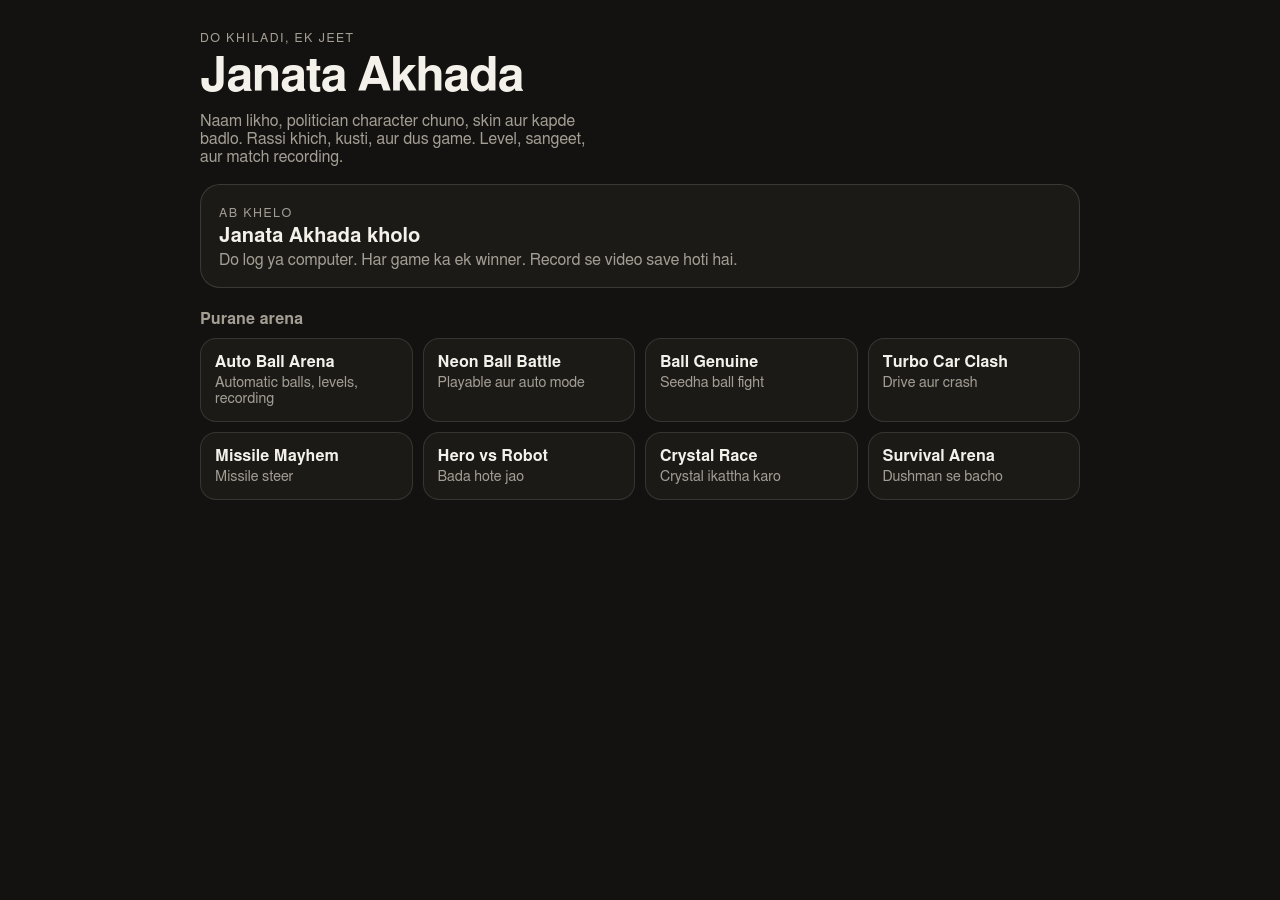
<file: index.html>
<!DOCTYPE html>
<html lang="hi">
<head>
<meta charset="UTF-8">
<meta name="viewport" content="width=device-width, initial-scale=1.0">
<title>Janata Akhada — Competition Games</title>
<style>
  * { box-sizing: border-box; margin: 0; }
  body {
    background: #141210;
    color: #f4f1ea;
    font-family: "Noto Sans Devanagari", "FreeSans", "Nirmala UI", sans-serif;
    min-height: 100vh;
    padding: 32px 16px 48px;
  }
  .wrap { width: min(880px, 100%); margin: 0 auto; }
  h1 {
    font-size: clamp(2rem, 1.4rem + 2vw, 3rem);
    letter-spacing: -0.03em;
    line-height: 1.1;
    margin: 6px 0 8px;
  }
  .kicker { color: #a39e94; letter-spacing: 0.12em; text-transform: uppercase; font-size: 0.78rem; }
  .lede { color: #a39e94; max-width: 46ch; margin-bottom: 18px; }
  .feature {
    display: block;
    background: #1c1a17;
    border: 1px solid rgba(244,241,234,0.14);
    border-radius: 20px;
    padding: 18px;
    color: inherit;
    text-decoration: none;
    margin-bottom: 22px;
  }
  .feature strong { display: block; font-size: 1.25rem; margin: 4px 0; }
  .feature span { color: #a39e94; }
  .grid {
    display: grid;
    grid-template-columns: repeat(auto-fit, minmax(200px, 1fr));
    gap: 10px;
  }
  a.card {
    background: #1c1a17;
    border: 1px solid rgba(244,241,234,0.12);
    border-radius: 16px;
    padding: 14px;
    color: inherit;
    text-decoration: none;
  }
  a.card p { color: #a39e94; font-size: 0.9rem; margin-top: 4px; }
  h2 { font-size: 1rem; font-weight: 600; margin: 8px 0 10px; color: #a39e94; }
</style>
</head>
<body>
<div class="wrap">
  <p class="kicker">Do khiladi, ek jeet</p>
  <h1>Janata Akhada</h1>
  <p class="lede">Naam likho, politician character chuno, skin aur kapde badlo. Rassi khich, kusti, aur dus game. Level, sangeet, aur match recording.</p>
  <a class="feature" href="akhada/index.html">
    <span class="kicker">Ab khelo</span>
    <strong>Janata Akhada kholo</strong>
    <span>Do log ya computer. Har game ka ek winner. Record se video save hoti hai.</span>
  </a>
  <h2>Purane arena</h2>
  <div class="grid">
    <a class="card" href="auto_ball_arena.html"><strong>Auto Ball Arena</strong><p>Automatic balls, levels, recording</p></a>
    <a class="card" href="ball_battle.html"><strong>Neon Ball Battle</strong><p>Playable aur auto mode</p></a>
    <a class="card" href="ball_genuine.html"><strong>Ball Genuine</strong><p>Seedha ball fight</p></a>
    <a class="card" href="car_clash.html"><strong>Turbo Car Clash</strong><p>Drive aur crash</p></a>
    <a class="card" href="missile_mayhem.html"><strong>Missile Mayhem</strong><p>Missile steer</p></a>
    <a class="card" href="hero_clash.html"><strong>Hero vs Robot</strong><p>Bada hote jao</p></a>
    <a class="card" href="crystal_race.html"><strong>Crystal Race</strong><p>Crystal ikattha karo</p></a>
    <a class="card" href="survival.html"><strong>Survival Arena</strong><p>Dushman se bacho</p></a>
  </div>
</div>
</body>
</html>
</file>
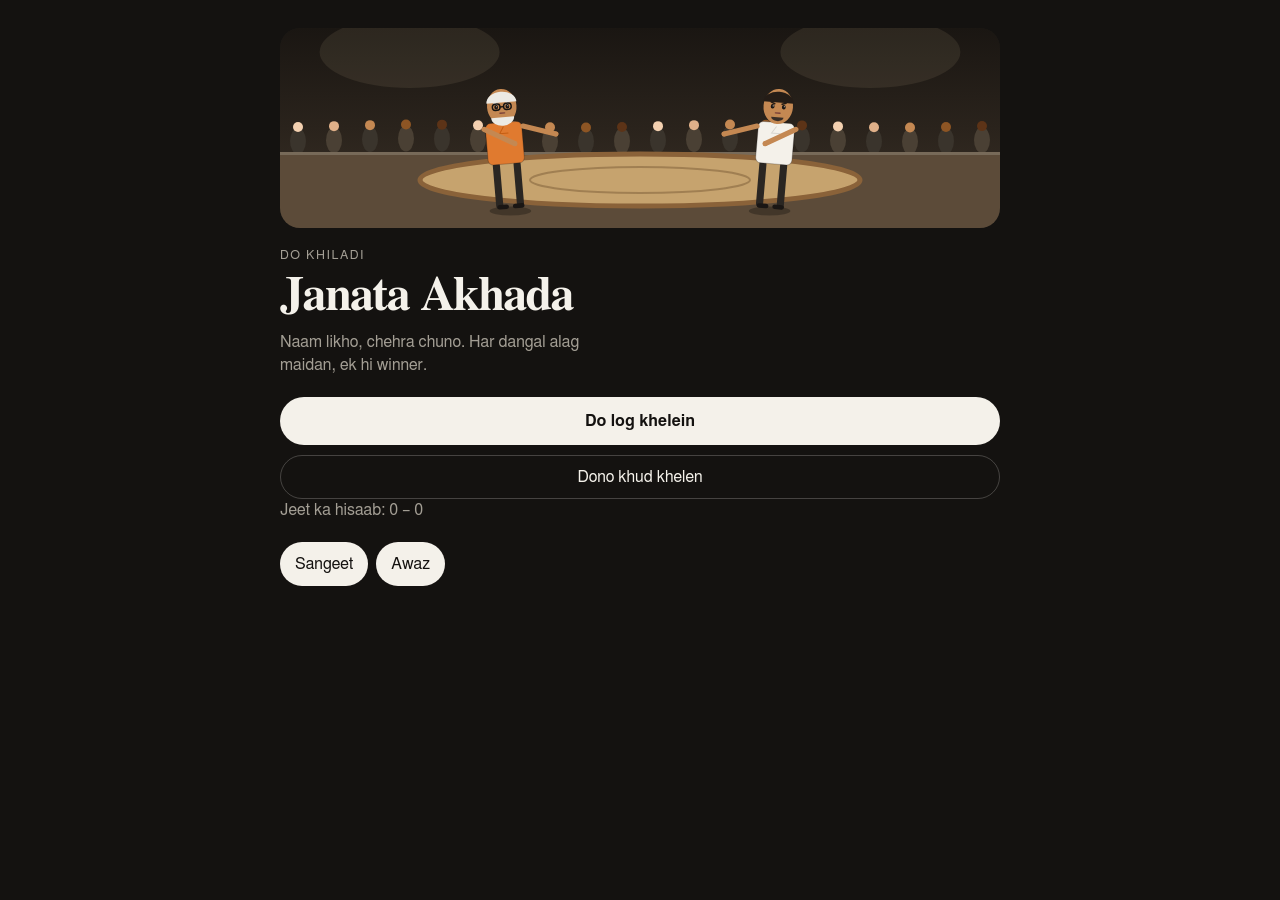
<file: akhada/index.html>
<!DOCTYPE html>
<html lang="hi">
  <head>
    <meta charset="UTF-8" />
    <meta name="viewport" content="width=device-width, initial-scale=1, viewport-fit=cover" />
    <title>Janata Akhada</title>
    <link rel="stylesheet" href="styles.css" />
  </head>
  <body>
    <div id="app"></div>
    <script type="module">
      import { startAkhada } from "./app.js";
      startAkhada(document.getElementById("app"));
    </script>
  </body>
</html>
</file>
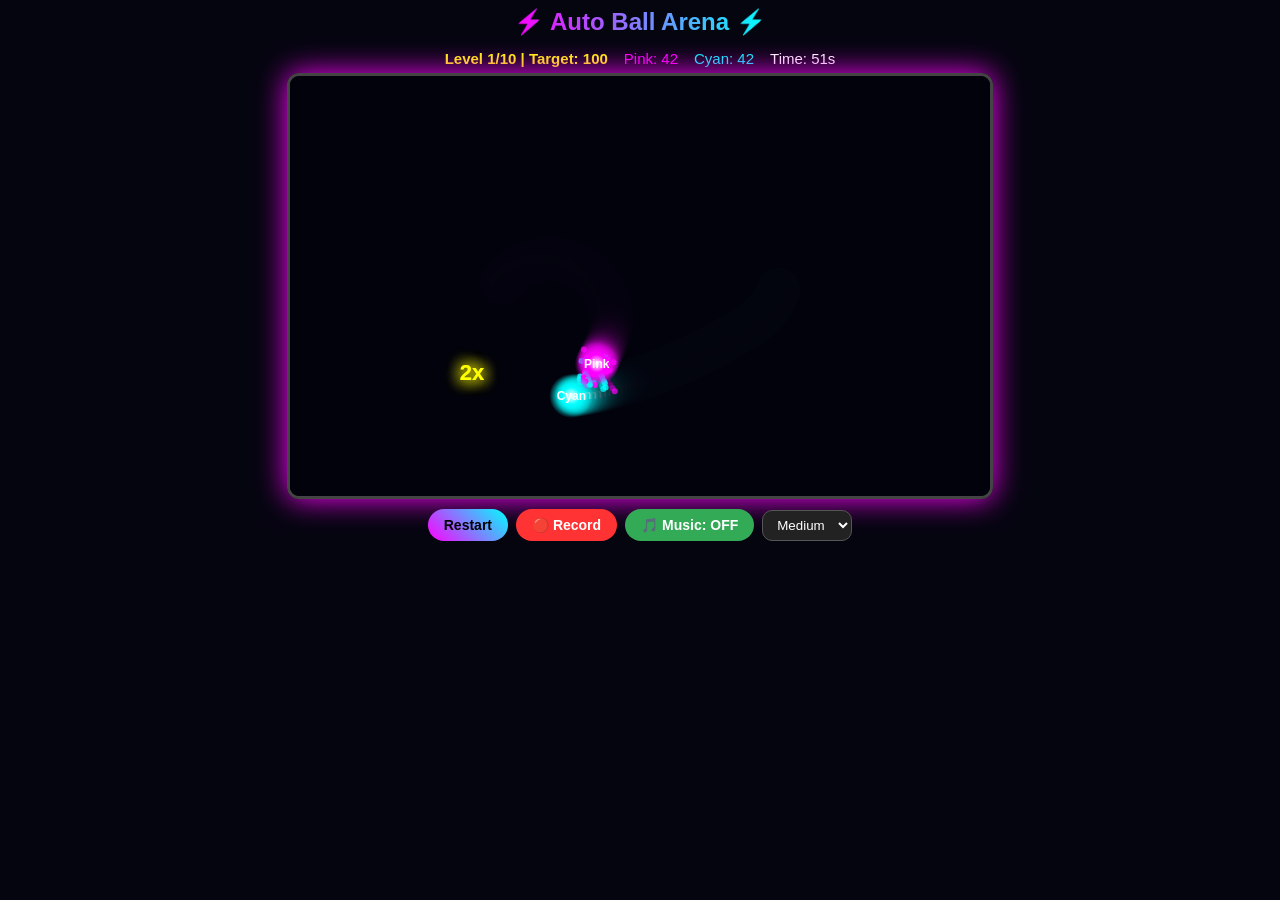
<file: auto_ball_arena.html>
<!DOCTYPE html>
<html lang="en">
<head>
<meta charset="UTF-8">
<meta name="viewport" content="width=device-width, initial-scale=1.0, user-scalable=no">
<title>Auto Ball Arena — Fully Automated</title>
<style>
  * { margin: 0; padding: 0; box-sizing: border-box; }
  body {
    background: #050510;
    color: #fff;
    font-family: Arial, sans-serif;
    display: flex;
    flex-direction: column;
    align-items: center;
    min-height: 100vh;
    overflow: hidden;
    touch-action: none;
  }
  h1 {
    margin: 8px 0;
    background: linear-gradient(90deg, #ff00ff, #00ffff);
    -webkit-background-clip: text;
    -webkit-text-fill-color: transparent;
    font-size: 24px;
  }
  #info {
    display: flex;
    gap: 16px;
    margin: 6px;
    font-size: 15px;
    flex-wrap: wrap;
    justify-content: center;
  }
  #levelInfo { color: #ffff00; font-weight: bold; }
  canvas {
    border: 3px solid #444;
    border-radius: 12px;
    box-shadow: 0 0 30px #ff00ff;
    background: radial-gradient(circle, #1a1a2e, #050510);
    max-width: 100%;
    touch-action: none;
  }
  .controls {
    margin-top: 10px;
    display: flex;
    gap: 8px;
    flex-wrap: wrap;
    justify-content: center;
    align-items: center;
  }
  button {
    padding: 8px 16px;
    font-size: 14px;
    background: linear-gradient(45deg, #ff00ff, #00ffff);
    border: none;
    border-radius: 18px;
    color: #000;
    font-weight: bold;
    cursor: pointer;
  }
  #recordBtn { background: #ff3333; color: #fff; }
  #musicBtn { background: #33aa55; color: #fff; }
  #overlay {
    display: none;
    position: fixed;
    inset: 0;
    background: rgba(0,0,0,0.92);
    flex-direction: column;
    align-items: center;
    justify-content: center;
    z-index: 10;
    text-align: center;
    padding: 20px;
  }
  #overlay h2 { font-size: 32px; margin-bottom: 12px; }
  select { padding: 6px 10px; border-radius: 10px; background: #222; color: #fff; border: 1px solid #555; }
</style>
</head>
<body>
<h1>⚡ Auto Ball Arena ⚡</h1>
<div id="info">
  <div id="levelInfo">Level 1/10 | Target: 100</div>
  <div id="s1"></div>
  <div id="s2"></div>
  <div id="timer">Time: 50s</div>
</div>
<canvas id="game" width="700" height="420"></canvas>
<div class="controls">
  <button onclick="restart()">Restart</button>
  <button id="recordBtn" onclick="toggleRecord()">🔴 Record</button>
  <button id="musicBtn" onclick="toggleMusic()">🎵 Music: OFF</button>
  <select id="sizeSelect" onchange="resizeCanvas()">
    <option value="500x300">Small</option>
    <option value="700x420" selected>Medium</option>
    <option value="900x540">Large</option>
    <option value="1200x700">XL</option>
  </select>
</div>

<div id="overlay">
  <h2 id="ot"></h2>
  <p id="om"></p>
  <button onclick="nextLevel()">Next Level</button>
  <button onclick="restart()">Retry</button>
</div>

<script>
const canvas = document.getElementById('game');
const ctx = canvas.getContext('2d');
let W = canvas.width, H = canvas.height;

let ball1, ball2, particles = [], multipliers = [];
let timeLeft = 50;
let gameOver = false;
let lastTime = Date.now();
let level = 1;
const MAX_LEVEL = 10;
let targetScore = 100;
let recording = false;
let mediaRecorder = null;
let recordedChunks = [];
let musicOn = false;
let audioCtx = null;
let musicInterval = null;

function createBall(x, y, color, name) {
  const angle = Math.random() * Math.PI * 2;
  const speed = 3.5 + Math.random() * 1.5;
  return {
    x, y,
    vx: Math.cos(angle) * speed,
    vy: Math.sin(angle) * speed,
    r: 22,
    color,
    name,
    score: 0,
    target: null
  };
}

function initAudio() {
  if (!audioCtx) audioCtx = new (window.AudioContext || window.webkitAudioContext)();
}

function playSound(freq, duration, type = 'sine', vol = 0.12) {
  if (!audioCtx) return;
  const o = audioCtx.createOscillator();
  const g = audioCtx.createGain();
  o.type = type;
  o.frequency.value = freq;
  g.gain.setValueAtTime(vol, audioCtx.currentTime);
  g.gain.exponentialRampToValueAtTime(0.01, audioCtx.currentTime + duration);
  o.connect(g); g.connect(audioCtx.destination);
  o.start(); o.stop(audioCtx.currentTime + duration);
}

function playBounce() { playSound(140 + Math.random()*40, 0.08, 'sine', 0.08); }
function playPickup() { playSound(520, 0.12); playSound(780, 0.08); }
function playHit() { playSound(180, 0.1, 'square', 0.1); }
function playLevel() { playSound(440, 0.18); playSound(660, 0.18); playSound(880, 0.25); }

function startMusic() {
  if (musicInterval) clearInterval(musicInterval);
  const notes = [261, 329, 392, 523, 392, 329];
  let i = 0;
  musicInterval = setInterval(() => {
    if (musicOn && audioCtx) playSound(notes[i % notes.length], 0.22, 'triangle', 0.055);
    i++;
  }, 400);
}

function toggleMusic() {
  initAudio();
  musicOn = !musicOn;
  document.getElementById('musicBtn').textContent = musicOn ? '🎵 Music: ON' : '🎵 Music: OFF';
  if (musicOn) startMusic();
  else if (musicInterval) clearInterval(musicInterval);
}

function init() {
  const scale = Math.min(W / 700, H / 420);
  ball1 = createBall(W * 0.3, H / 2, '#ff00ff', 'Pink');
  ball2 = createBall(W * 0.7, H / 2, '#00ffff', 'Cyan');
  ball1.r = 22 * scale;
  ball2.r = 22 * scale;
  particles = [];
  multipliers = [];
  timeLeft = Math.max(25, 55 - level * 3);
  gameOver = false;
  document.getElementById('overlay').style.display = 'none';
  document.getElementById('levelInfo').textContent = `Level ${level}/${MAX_LEVEL} | Target: ${targetScore}`;
  document.getElementById('timer').textContent = 'Time: ' + timeLeft + 's';
  updateScores();
  spawnMultiplier();
  lastTime = Date.now();
  initAudio();
}

function updateScores() {
  document.getElementById('s1').innerHTML = `<span style="color:${ball1.color}">${ball1.name}: ${Math.round(ball1.score)}</span>`;
  document.getElementById('s2').innerHTML = `<span style="color:${ball2.color}">${ball2.name}: ${Math.round(ball2.score)}</span>`;
}

function spawnMultiplier() {
  if (multipliers.length < 3 && !gameOver) {
    multipliers.push({
      x: 60 + Math.random() * (W - 120),
      y: 60 + Math.random() * (H - 120),
      value: Math.random() > 0.5 ? 2 : 3,
      life: 350 + Math.random() * 100
    });
  }
  if (!gameOver) setTimeout(spawnMultiplier, 2200 + Math.random() * 1500);
}

function bounceWall(b) {
  let bounced = false;
  if (b.x - b.r < 0) { b.x = b.r; b.vx = Math.abs(b.vx) * 0.92; bounced = true; }
  if (b.x + b.r > W) { b.x = W - b.r; b.vx = -Math.abs(b.vx) * 0.92; bounced = true; }
  if (b.y - b.r < 0) { b.y = b.r; b.vy = Math.abs(b.vy) * 0.92; bounced = true; }
  if (b.y + b.r > H) { b.y = H - b.r; b.vy = -Math.abs(b.vy) * 0.92; bounced = true; }
  if (bounced) {
    playBounce();
    b.target = null;
  }
}

function seekTarget(ball) {
  if (multipliers.length === 0) return;

  let nearest = multipliers[0];
  let nd = Math.hypot(nearest.x - ball.x, nearest.y - ball.y);
  for (let m of multipliers) {
    const d = Math.hypot(m.x - ball.x, m.y - ball.y);
    if (d < nd) { nearest = m; nd = d; }
  }

  const desiredAng = Math.atan2(nearest.y - ball.y, nearest.x - ball.x);
  const currentAng = Math.atan2(ball.vy, ball.vx);
  let diff = desiredAng - currentAng;
  while (diff > Math.PI) diff -= Math.PI * 2;
  while (diff < -Math.PI) diff += Math.PI * 2;

  if (Math.abs(diff) > 0.4) {
    const turn = Math.sign(diff) * 0.06;
    const speed = Math.hypot(ball.vx, ball.vy);
    const newAng = currentAng + turn;
    ball.vx = Math.cos(newAng) * speed;
    ball.vy = Math.sin(newAng) * speed;
  }
}

function update() {
  if (gameOver) return;

  const now = Date.now();
  if (now - lastTime > 1000) {
    timeLeft--;
    lastTime = now;
    document.getElementById('timer').textContent = 'Time: ' + timeLeft + 's';
    if (timeLeft <= 0) checkEnd();
  }

  seekTarget(ball1);
  seekTarget(ball2);

  [ball1, ball2].forEach(b => {
    b.x += b.vx;
    b.y += b.vy;
    bounceWall(b);
  });

  const dx = ball2.x - ball1.x, dy = ball2.y - ball1.y;
  const dist = Math.hypot(dx, dy);
  if (dist < ball1.r + ball2.r && dist > 0) {
    const overlap = (ball1.r + ball2.r - dist) * 0.5;
    const nx = dx / dist, ny = dy / dist;
    ball1.x -= nx * overlap;
    ball2.x += nx * overlap;

    const relVx = ball1.vx - ball2.vx;
    const relVy = ball1.vy - ball2.vy;
    const sep = relVx * nx + relVy * ny;
    if (sep < 0) {
      const impulse = sep * 0.8;
      ball1.vx -= impulse * nx;
      ball1.vy -= impulse * ny;
      ball2.vx += impulse * nx;
      ball2.vy += impulse * ny;
    }

    ball1.score += 6 + level;
    ball2.score += 6 + level;
    playHit();

    for (let i = 0; i < 8; i++) {
      particles.push({
        x: (ball1.x + ball2.x) / 2,
        y: (ball1.y + ball2.y) / 2,
        vx: (Math.random() - 0.5) * 8,
        vy: (Math.random() - 0.5) * 8,
        life: 20,
        color: Math.random() > 0.5 ? ball1.color : ball2.color
      });
    }
  }

  multipliers = multipliers.filter(m => {
    m.life--;
    [ball1, ball2].forEach(ball => {
      if (Math.hypot(ball.x - m.x, ball.y - m.y) < ball.r + 16) {
        ball.score += m.value * (18 + level * 2);
        m.life = 0;
        playPickup();
        for (let i = 0; i < 12; i++) {
          particles.push({
            x: m.x, y: m.y,
            vx: (Math.random() - 0.5) * 10,
            vy: (Math.random() - 0.5) * 10,
            life: 24,
            color: '#ffff00'
          });
        }
      }
    });
    return m.life > 0;
  });

  particles = particles.filter(p => {
    p.x += p.vx;
    p.y += p.vy;
    p.life--;
    p.vx *= 0.95;
    p.vy *= 0.95;
    return p.life > 0;
  });

  updateScores();
  if (ball1.score >= targetScore || ball2.score >= targetScore) completeLevel();
}

function completeLevel() {
  gameOver = true;
  playLevel();
  const winner = ball1.score >= ball2.score ? ball1 : ball2;
  if (level >= MAX_LEVEL) {
    document.getElementById('ot').textContent = 'FULL CLEAR! 🏆';
    document.getElementById('om').textContent = `${winner.name} dominated all levels!`;
  } else {
    document.getElementById('ot').textContent = `Level ${level} Complete! 🎉`;
    document.getElementById('om').textContent = `${winner.name}: ${Math.round(winner.score)} pts`;
  }
  document.getElementById('overlay').style.display = 'flex';
}

function checkEnd() {
  if (ball1.score >= targetScore || ball2.score >= targetScore) {
    completeLevel();
  } else {
    gameOver = true;
    document.getElementById('ot').textContent = 'Time Up!';
    document.getElementById('om').textContent = `Pink: ${Math.round(ball1.score)} | Cyan: ${Math.round(ball2.score)}`;
    document.getElementById('overlay').style.display = 'flex';
  }
}

function nextLevel() {
  if (level < MAX_LEVEL) {
    level++;
    targetScore = Math.round(targetScore * 1.5 + 30);
    init();
  }
}

function restart() {
  init();
}

function draw() {
  if (!ball1) return;
  ctx.fillStyle = 'rgba(5,5,16,0.3)';
  ctx.fillRect(0, 0, W, H);

  multipliers.forEach(m => {
    ctx.save();
    ctx.font = 'bold 22px Arial';
    ctx.fillStyle = '#ffff00';
    ctx.shadowBlur = 15;
    ctx.shadowColor = '#ffff00';
    ctx.textAlign = 'center';
    ctx.fillText(m.value + 'x', m.x, m.y + 6);
    ctx.restore();
  });

  particles.forEach(p => {
    ctx.beginPath();
    ctx.arc(p.x, p.y, 3, 0, Math.PI * 2);
    ctx.fillStyle = p.color;
    ctx.globalAlpha = Math.max(0, p.life / 20);
    ctx.fill();
    ctx.globalAlpha = 1;
  });

  [ball1, ball2].forEach(b => {
    ctx.save();
    ctx.shadowBlur = 25;
    ctx.shadowColor = b.color;
    const grad = ctx.createRadialGradient(b.x, b.y, 0, b.x, b.y, b.r);
    grad.addColorStop(0, '#ffffff');
    grad.addColorStop(0.4, b.color);
    grad.addColorStop(1, b.color + '00');
    ctx.fillStyle = grad;
    ctx.beginPath();
    ctx.arc(b.x, b.y, b.r, 0, Math.PI * 2);
    ctx.fill();
    ctx.restore();

    ctx.fillStyle = '#fff';
    ctx.font = 'bold 12px Arial';
    ctx.textAlign = 'center';
    ctx.fillText(b.name, b.x, b.y + 4);
  });
}

function loop() {
  update();
  draw();
  requestAnimationFrame(loop);
}

function resizeCanvas() {
  const val = document.getElementById('sizeSelect').value;
  const [w, h] = val.split('x').map(Number);
  canvas.width = w;
  canvas.height = h;
  W = w; H = h;
  if (ball1) init();
}

async function toggleRecord() {
  const btn = document.getElementById('recordBtn');
  if (!recording) {
    try {
      const stream = canvas.captureStream(30);
      mediaRecorder = new MediaRecorder(stream, { mimeType: 'video/webm' });
      recordedChunks = [];
      mediaRecorder.ondataavailable = e => { if (e.data.size > 0) recordedChunks.push(e.data); };
      mediaRecorder.onstop = () => {
        const blob = new Blob(recordedChunks, { type: 'video/webm' });
        const url = URL.createObjectURL(blob);
        const a = document.createElement('a');
        a.href = url;
        a.download = `auto_ball_L${level}.webm`;
        a.click();
        URL.revokeObjectURL(url);
      };
      mediaRecorder.start();
      recording = true;
      btn.textContent = '⏹️ Stop & Save';
      btn.style.background = '#ffaa00';
    } catch (err) {
      alert('Recording works best in Chrome on Android.');
    }
  } else {
    mediaRecorder.stop();
    recording = false;
    btn.textContent = '🔴 Record';
    btn.style.background = '#ff3333';
  }
}

init();
loop();
</script>
</body>
</html>
</file>
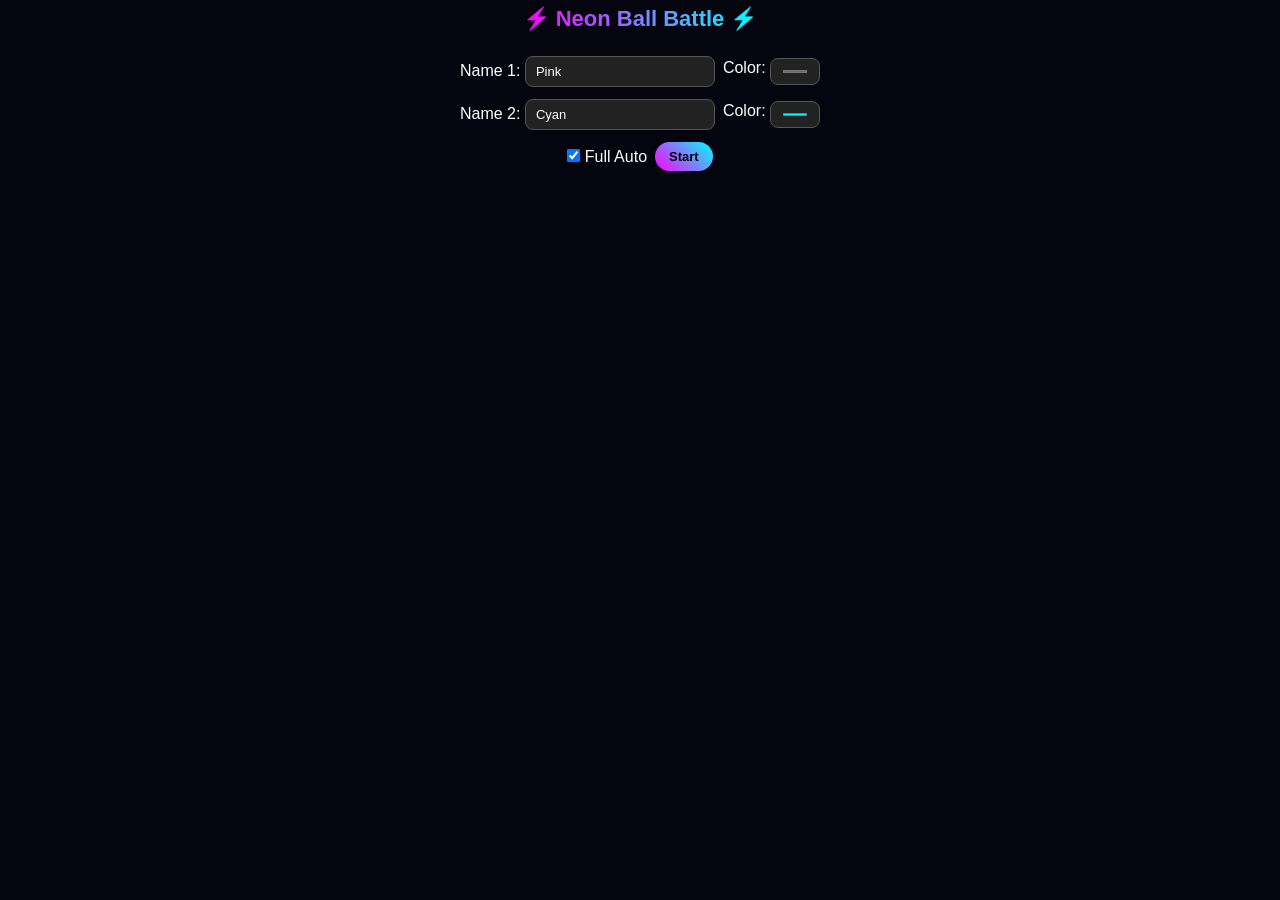
<file: ball_battle.html>
<!DOCTYPE html>
<html lang="en">
<head>
<meta charset="UTF-8">
<meta name="viewport" content="width=device-width, initial-scale=1.0, user-scalable=no">
<title>Neon Ball Battle</title>
<style>
  *{margin:0;padding:0;box-sizing:border-box}
  body{background:#050510;color:#fff;font-family:Arial,sans-serif;display:flex;flex-direction:column;align-items:center;min-height:100vh;overflow:hidden;touch-action:none}
  h1{margin:6px 0;background:linear-gradient(90deg,#ff00ff,#00ffff);-webkit-background-clip:text;-webkit-text-fill-color:transparent;font-size:22px}
  #setup,#gameArea{width:100%;display:flex;flex-direction:column;align-items:center}
  #setup{padding:12px}
  .row{margin:6px 0;display:flex;gap:8px;align-items:center;flex-wrap:wrap;justify-content:center}
  input,select{padding:7px 10px;border-radius:8px;background:#222;color:#fff;border:1px solid #555;font-size:13px}
  #info{display:flex;gap:8px;margin:4px;font-size:13px;flex-wrap:wrap;justify-content:center}
  #levelInfo{color:#ffff00;font-weight:bold}
  canvas{border:3px solid #444;border-radius:10px;box-shadow:0 0 25px #ff00ff;background:radial-gradient(circle,#1a1a2e,#050510);max-width:100%;touch-action:none}
  .controls{margin-top:8px;display:flex;gap:6px;flex-wrap:wrap;justify-content:center;align-items:center}
  button{padding:7px 14px;font-size:13px;background:linear-gradient(45deg,#ff00ff,#00ffff);border:none;border-radius:16px;color:#000;font-weight:bold;cursor:pointer}
  #recordBtn{background:#ff3333;color:#fff}
  #musicBtn{background:#33aa55;color:#fff}
  #autoBtn{background:#aa55ff;color:#fff}
  #overlay{display:none;position:fixed;inset:0;background:rgba(0,0,0,0.93);flex-direction:column;align-items:center;justify-content:center;z-index:10;text-align:center;padding:20px}
  #overlay h2{font-size:28px;margin-bottom:10px}
</style>
</head>
<body>
<h1>⚡ Neon Ball Battle ⚡</h1>
<div id="setup">
  <div class="row"><label>Name 1: <input id="n1" value="Pink" maxlength="10"></label><label>Color: <input type="color" id="c1" value="#ff00ff"></label></div>
  <div class="row"><label>Name 2: <input id="n2" value="Cyan" maxlength="10"></label><label>Color: <input type="color" id="c2" value="#00ffff"></label></div>
  <div class="row"><label><input type="checkbox" id="auto" checked> Full Auto</label><button onclick="start()">Start</button></div>
</div>
<div id="gameArea" style="display:none">
  <div id="info"><div id="levelInfo">Level 1/10 | Target 80</div><div id="s1"></div><div id="s2"></div><div id="timer">45s</div></div>
  <canvas id="g" width="700" height="420"></canvas>
  <div class="controls">
    <button onclick="restart()">Restart</button>
    <button id="recordBtn" onclick="toggleRec()">🔴 Record</button>
    <button id="musicBtn" onclick="toggleMusic()">🎵 Music OFF</button>
    <button id="autoBtn" onclick="toggleAuto()">Auto: ON</button>
    <select id="size" onchange="resize()">
      <option value="500x300">Small</option><option value="700x420" selected>Medium</option>
      <option value="900x540">Large</option><option value="1200x700">XL</option>
    </select>
  </div>
</div>
<div id="overlay"><h2 id="ot"></h2><p id="om"></p><button onclick="nextOrRestart()">Continue</button><button onclick="location.reload()">New</button></div>
<script>
const cv=document.getElementById('g'),ctx=cv.getContext('2d');
let W=cv.width,H=cv.height,p,a,parts=[],muls=[],keys={},time=45,over=false,lt=Date.now(),lv=1,MAX=10,tgt=80,rec=false,mr=null,chunks=[],mus=false,actx=null,mint=null,auto=true;
function ball(x,y,c,isP,n){return{x,y,vx:(Math.random()-0.5)*4,vy:(Math.random()-0.5)*4,r:20,c,isP,n,sc:0}}
function ia(){if(!actx)actx=new(window.AudioContext||window.webkitAudioContext)()}
function snd(f,d,t='sine',v=0.1){if(!actx)return;const o=actx.createOscillator(),g=actx.createGain();o.type=t;o.frequency.value=f;g.gain.setValueAtTime(v,actx.currentTime);g.gain.exponentialRampToValueAtTime(0.01,actx.currentTime+d);o.connect(g);g.connect(actx.destination);o.start();o.stop(actx.currentTime+d)}
function startMusic(){if(mint)clearInterval(mint);const ns=[261,329,392,523,392,329];let i=0;mint=setInterval(()=>{if(mus&&actx)snd(ns[i%ns.length],0.2,'triangle',0.05);i++},380)}
function toggleMusic(){ia();mus=!mus;document.getElementById('musicBtn').textContent=mus?'🎵 Music ON':'🎵 Music OFF';if(mus)startMusic();else if(mint)clearInterval(mint)}
function toggleAuto(){auto=!auto;document.getElementById('autoBtn').textContent=auto?'Auto: ON':'Auto: OFF'}
function start(){
  const n1=document.getElementById('n1').value||'Pink',n2=document.getElementById('n2').value||'Cyan';
  const c1=document.getElementById('c1').value,c2=document.getElementById('c2').value;
  auto=document.getElementById('auto').checked;
  document.getElementById('setup').style.display='none';
  document.getElementById('gameArea').style.display='flex';
  document.getElementById('autoBtn').textContent=auto?'Auto: ON':'Auto: OFF';
  p=ball(W*0.28,H/2,c1,true,n1);a=ball(W*0.72,H/2,c2,false,n2);
  init();ia();
}
function init(){
  const s=Math.min(W/700,H/420);
  p.x=W*0.28;p.y=H/2;p.vx=(Math.random()-0.5)*5;p.vy=(Math.random()-0.5)*5;p.r=20*s;p.sc=0;
  a.x=W*0.72;a.y=H/2;a.vx=(Math.random()-0.5)*5;a.vy=(Math.random()-0.5)*5;a.r=20*s;a.sc=0;
  parts=[];muls=[];time=Math.max(22,46-lv*2);over=false;
  document.getElementById('overlay').style.display='none';
  document.getElementById('levelInfo').textContent=`Level ${lv}/${MAX} | Target ${tgt}`;
  document.getElementById('timer').textContent=time+'s';
  upd();spawn();lt=Date.now();
}
function upd(){
  document.getElementById('s1').innerHTML=`<span style="color:${p.c}">${p.n}: ${Math.round(p.sc)}</span>`;
  document.getElementById('s2').innerHTML=`<span style="color:${a.c}">${a.n}: ${Math.round(a.sc)}</span>`;
}
function spawn(){
  if(muls.length<4&&!over)muls.push({x:50+Math.random()*(W-100),y:50+Math.random()*(H-100),vx:(Math.random()-0.5)*1.4,vy:(Math.random()-0.5)*1.4,v:Math.random()>0.5?2:3,life:300+Math.random()*80});
  if(!over)setTimeout(spawn,1600+Math.random()*900);
}
document.addEventListener('keydown',e=>keys[e.key.toLowerCase()]=true);
document.addEventListener('keyup',e=>keys[e.key.toLowerCase()]=false);
function bounce(b){
  let hit=false;
  if(b.x-b.r<0){b.x=b.r;b.vx=Math.abs(b.vx)*0.84;hit=true}
  if(b.x+b.r>W){b.x=W-b.r;b.vx=-Math.abs(b.vx)*0.84;hit=true}
  if(b.y-b.r<0){b.y=b.r;b.vy=Math.abs(b.vy)*0.84;hit=true}
  if(b.y+b.r>H){b.y=H-b.r;b.vy=-Math.abs(b.vy)*0.84;hit=true}
  if(hit){b.vx+=(Math.random()-0.5)*0.9;b.vy+=(Math.random()-0.5)*0.9;snd(110+Math.random()*50,0.05,'sine',0.04)}
}
function think(ball,oth){
  if(muls.length&&Math.random()<0.68){
    let n=muls.reduce((x,y)=>Math.hypot(x.x-ball.x,x.y-ball.y)<Math.hypot(y.x-ball.x,y.y-ball.y)?x:y);
    const ang=Math.atan2(n.y-ball.y,n.x-ball.x);
    ball.vx+=Math.cos(ang)*(0.3+lv*0.012);ball.vy+=Math.sin(ang)*(0.3+lv*0.012);
  }else if(Math.random()<0.12){
    const ang=Math.atan2(oth.y-ball.y,oth.x-ball.x);ball.vx+=Math.cos(ang)*0.22;ball.vy+=Math.sin(ang)*0.22;
  }else{ball.vx+=(Math.random()-0.5)*1.3;ball.vy+=(Math.random()-0.5)*1.3}
}
function update(){
  if(over||!p)return;
  const now=Date.now();
  if(now-lt>1000){time--;lt=now;document.getElementById('timer').textContent=time+'s';if(time<=0)end()}
  if(!auto){
    const ac=0.48;
    if(keys['arrowleft']||keys['a'])p.vx-=ac;if(keys['arrowright']||keys['d'])p.vx+=ac;
    if(keys['arrowup']||keys['w'])p.vy-=ac;if(keys['arrowdown']||keys['s'])p.vy+=ac;
  }else think(p,a);
  think(a,p);
  [p,a].forEach(b=>{
    b.vx*=0.975;b.vy*=0.975;
    const sp=Math.hypot(b.vx,b.vy);if(sp>9.2){b.vx*=9.2/sp;b.vy*=9.2/sp}
    b.x+=b.vx;b.y+=b.vy;bounce(b);
  });
  const dx=a.x-p.x,dy=a.y-p.y,dist=Math.hypot(dx,dy);
  if(dist<p.r+a.r&&dist>0){
    const ov=(p.r+a.r-dist)*0.58,nx=dx/dist,ny=dy/dist;
    p.x-=nx*ov;a.x+=nx*ov;
    const relx=p.vx-a.vx,rely=p.vy-a.vy,sep=relx*nx+rely*ny;
    if(sep<0){const imp=sep*0.78;p.vx-=imp*nx;p.vy-=imp*ny;a.vx+=imp*nx;a.vy+=imp*ny}
    p.sc+=7+lv;a.sc+=7+lv;snd(150+Math.random()*40,0.09,'square',0.09);
    for(let i=0;i<9;i++)parts.push({x:(p.x+a.x)/2,y:(p.y+a.y)/2,vx:(Math.random()-0.5)*10,vy:(Math.random()-0.5)*10,life:22,c:Math.random()>0.5?p.c:a.c});
  }
  muls=muls.filter(m=>{
    m.x+=m.vx;m.y+=m.vy;m.life--;
    if(m.x<30||m.x>W-30)m.vx*=-1;if(m.y<30||m.y>H-30)m.vy*=-1;
    [p,a].forEach(b=>{
      if(Math.hypot(b.x-m.x,b.y-m.y)<b.r+15){
        b.sc+=m.v*(20+lv*2);m.life=0;snd(520,0.11);snd(760,0.07);
        for(let i=0;i<12;i++)parts.push({x:m.x,y:m.y,vx:(Math.random()-0.5)*12,vy:(Math.random()-0.5)*12,life:26,c:'#ffff00'});
      }
    });
    return m.life>0;
  });
  parts=parts.filter(pt=>{pt.x+=pt.vx;pt.y+=pt.vy;pt.life--;pt.vx*=0.95;pt.vy*=0.95;return pt.life>0});
  upd();
  if(p.sc>=tgt)complete();
}
function complete(){
  over=true;snd(440,0.15);snd(660,0.15);snd(880,0.2);
  if(lv>=MAX){show('FULL CLEAR! 🏆',`${p.n} finished all levels!`);snd(523,0.2);snd(659,0.2);snd(784,0.35)}
  else show(`Level ${lv} Done! 🎉`,`${p.n}: ${Math.round(p.sc)} pts`);
}
function end(){
  if(p.sc>=tgt)complete();else{over=true;snd(180,0.3,'sawtooth',0.1);show('Time Up',`${p.n}: ${Math.round(p.sc)} / ${tgt}`)}
}
function show(t,m){document.getElementById('ot').textContent=t;document.getElementById('om').textContent=m;document.getElementById('overlay').style.display='flex'}
function nextOrRestart(){if(lv<MAX&&p.sc>=tgt){lv++;tgt=Math.round(tgt*1.5+30);init()}else init()}
function restart(){init()}
function draw(){
  if(!p)return;
  ctx.fillStyle='rgba(5,5,16,0.32)';ctx.fillRect(0,0,W,H);
  muls.forEach(m=>{ctx.save();ctx.font='bold 20px Arial';ctx.fillStyle='#ffff00';ctx.shadowBlur=14;ctx.shadowColor='#ffff00';ctx.textAlign='center';ctx.fillText(m.v+'x',m.x,m.y+6);ctx.restore()});
  parts.forEach(pt=>{ctx.beginPath();ctx.arc(pt.x,pt.y,2.8,0,Math.PI*2);ctx.fillStyle=pt.c;ctx.globalAlpha=Math.max(0,pt.life/22);ctx.fill();ctx.globalAlpha=1});
  [p,a].forEach(b=>{
    ctx.save();ctx.shadowBlur=22;ctx.shadowColor=b.c;
    const g=ctx.createRadialGradient(b.x,b.y,0,b.x,b.y,b.r);g.addColorStop(0,'#fff');g.addColorStop(0.35,b.c);g.addColorStop(1,b.c+'00');
    ctx.fillStyle=g;ctx.beginPath();ctx.arc(b.x,b.y,b.r,0,Math.PI*2);ctx.fill();ctx.restore();
    ctx.fillStyle='#fff';ctx.font='bold 11px Arial';ctx.textAlign='center';ctx.fillText(b.n,b.x,b.y+4);
  });
}
function loop(){update();draw();requestAnimationFrame(loop)}
function resize(){const [w,h]=document.getElementById('size').value.split('x').map(Number);cv.width=w;cv.height=h;W=w;H=h;if(p)init()}
async function toggleRec(){
  const btn=document.getElementById('recordBtn');
  if(!rec){
    try{
      const stream=cv.captureStream(30);mr=new MediaRecorder(stream,{mimeType:'video/webm'});chunks=[];
      mr.ondataavailable=e=>{if(e.data.size)chunks.push(e.data)};
      mr.onstop=()=>{const blob=new Blob(chunks,{type:'video/webm'});const a=document.createElement('a');a.href=URL.createObjectURL(blob);a.download=`ball_L${lv}.webm`;a.click()};
      mr.start();rec=true;btn.textContent='⏹️ Stop & Save';btn.style.background='#ffaa00';
    }catch(e){alert('Use Chrome on Android for recording')}
  }else{mr.stop();rec=false;btn.textContent='🔴 Record';btn.style.background='#ff3333'}
}
cv.addEventListener('pointerdown',e=>{
  if(!p||auto)return;
  const r=cv.getBoundingClientRect(),mx=(e.clientX-r.left)*(W/r.width),my=(e.clientY-r.top)*(H/r.height),d=Math.hypot(p.x-mx,p.y-my);
  if(d<200){p.vx+=(p.x-mx)/d*4.2;p.vy+=(p.y-my)/d*4.2}
});
loop();
</script>
</body>
</html>
</file>
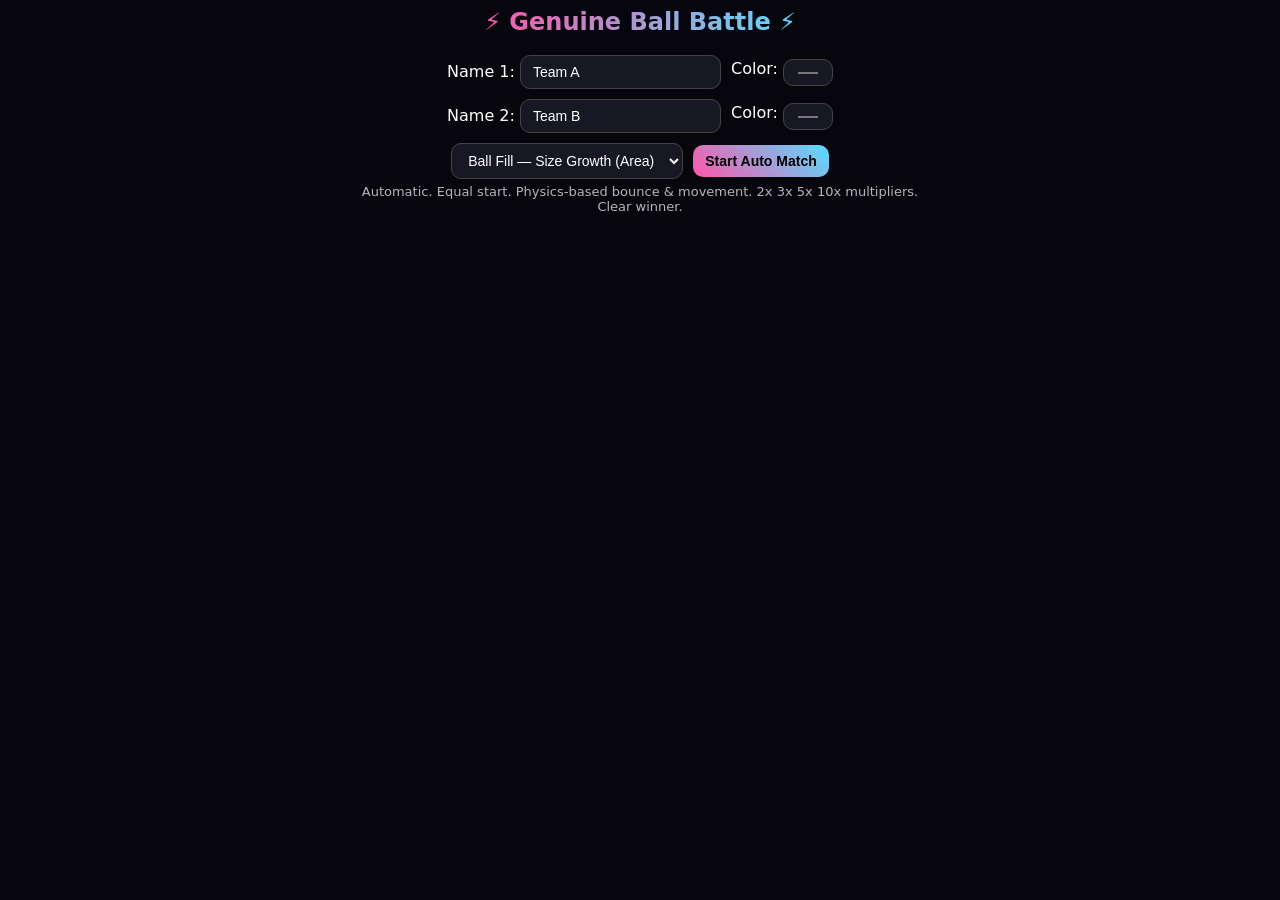
<file: ball_genuine.html>
<!DOCTYPE html>
<html lang="en">
<head>
<meta charset="UTF-8">
<meta name="viewport" content="width=device-width, initial-scale=1.0, user-scalable=no">
<title>Genuine Ball Battle</title>
<style>
  *{margin:0;padding:0;box-sizing:border-box}
  body{background:#06060c;color:#fff;font-family:system-ui,sans-serif;display:flex;flex-direction:column;align-items:center;min-height:100vh;overflow:hidden}
  h1{margin:8px 0;font-size:24px;background:linear-gradient(90deg,#ff55aa,#55ddff);-webkit-background-clip:text;-webkit-text-fill-color:transparent}
  #setup,#game{width:100%;max-width:920px;display:flex;flex-direction:column;align-items:center;padding:6px}
  .row{display:flex;gap:10px;flex-wrap:wrap;justify-content:center;margin:5px 0;align-items:center}
  input,select,button{padding:8px 12px;border-radius:10px;border:1px solid #444;background:#181824;color:#fff;font-size:14px}
  button{background:linear-gradient(45deg,#ff55aa,#55ddff);color:#000;font-weight:bold;border:none;cursor:pointer}
  canvas{border:3px solid #333;border-radius:12px;background:#0a0a14;max-width:100%;box-shadow:0 0 25px #ff55aa44}
  #hud{display:flex;gap:14px;flex-wrap:wrap;justify-content:center;margin:6px;font-weight:bold;font-size:15px}
  #overlay{display:none;position:fixed;inset:0;background:rgba(0,0,0,.9);flex-direction:column;align-items:center;justify-content:center;z-index:10;text-align:center}
  #overlay h2{font-size:34px;margin-bottom:8px}
</style>
</head>
<body>
<h1>⚡ Genuine Ball Battle ⚡</h1>
<div id="setup">
  <div class="row">
    <label>Name 1: <input id="n1" value="Team A" maxlength="12"></label>
    <label>Color: <input type="color" id="c1" value="#ff3366"></label>
  </div>
  <div class="row">
    <label>Name 2: <input id="n2" value="Team B" maxlength="12"></label>
    <label>Color: <input type="color" id="c2" value="#33aaff"></label>
  </div>
  <div class="row">
    <select id="mode">
      <option value="fill">Ball Fill — Size Growth (Area)</option>
      <option value="spawn">Ball Spawn — Quantity</option>
    </select>
    <button onclick="start()">Start Auto Match</button>
  </div>
  <p style="opacity:.7;font-size:13px;text-align:center;max-width:580px">Automatic. Equal start. Physics-based bounce & movement. 2x 3x 5x 10x multipliers. Clear winner.</p>
</div>
<div id="game" style="display:none">
  <div id="hud">
    <span id="title"></span>
    <span id="s1"></span>
    <span id="s2"></span>
    <span id="timer">50s</span>
  </div>
  <canvas id="c" width="800" height="450"></canvas>
  <div class="row">
    <button onclick="restart()">Restart</button>
    <button onclick="menu()">Menu</button>
    <button id="rec" onclick="record()">🔴 Record</button>
    <select id="sz" onchange="resize()">
      <option value="600x340">Small</option>
      <option value="800x450" selected>Medium</option>
      <option value="1000x560">Large</option>
    </select>
  </div>
</div>
<div id="overlay">
  <h2 id="ot"></h2>
  <p id="om"></p>
  <button onclick="restart()">Again</button>
  <button onclick="menu()">Menu</button>
</div>
<script>
const cv=document.getElementById('c'),ctx=cv.getContext('2d');
let W=cv.width,H=cv.height;
let balls=[],mults=[],parts=[];
let running=false,time=50,last=0;
let n1,n2,c1,c2,mode,score1=0,score2=0;
let rec=false,mr=null,chunks=[];

function start(){
  n1=document.getElementById('n1').value||'A';
  n2=document.getElementById('n2').value||'B';
  c1=document.getElementById('c1').value;
  c2=document.getElementById('c2').value;
  mode=document.getElementById('mode').value;
  document.getElementById('setup').style.display='none';
  document.getElementById('game').style.display='flex';
  document.getElementById('title').textContent=mode==='fill'?'BALL FILL':'BALL SPAWN';
  restart();
}
function restart(){
  running=true;time=50;score1=score2=0;
  balls=[];mults=[];parts=[];
  document.getElementById('overlay').style.display='none';
  balls.push(make(W*0.3,H/2,c1,1,n1));
  balls.push(make(W*0.7,H/2,c2,2,n2));
  spawnM();
  last=performance.now();
  requestAnimationFrame(loop);
}
function make(x,y,col,team,name){
  const ang=Math.random()*Math.PI*2;
  const spd=2.2;
  return {x,y,vx:Math.cos(ang)*spd,vy:Math.sin(ang)*spd,r:20,col,team,name,alive:true};
}
function spawnM(){
  if(!running||mults.length>5)return;
  const vs=[2,2,3,3,5,5,10];
  mults.push({x:50+Math.random()*(W-100),y:50+Math.random()*(H-100),v:vs[Math.floor(Math.random()*vs.length)],life:300});
  setTimeout(spawnM,1600+Math.random()*1000);
}
function update(){
  if(!running)return;
  const now=performance.now();
  if(now-last>1000){time--;last=now;document.getElementById('timer').textContent=time+'s';if(time<=0)endTime();}

  balls.forEach(b=>{
    if(!b.alive)return;
    let near=null,bd=1e9;
    mults.forEach(m=>{const d=Math.hypot(m.x-b.x,m.y-b.y);if(d<bd){bd=d;near=m;}});
    if(near){
      const ang=Math.atan2(near.y-b.y,near.x-b.x);
      b.vx+=Math.cos(ang)*0.12;
      b.vy+=Math.sin(ang)*0.12;
    }
    b.x+=b.vx;b.y+=b.vy;
    if(b.x-b.r<0){b.x=b.r;b.vx=Math.abs(b.vx)*0.92;}
    if(b.x+b.r>W){b.x=W-b.r;b.vx=-Math.abs(b.vx)*0.92;}
    if(b.y-b.r<0){b.y=b.r;b.vy=Math.abs(b.vy)*0.92;}
    if(b.y+b.r>H){b.y=H-b.r;b.vy=-Math.abs(b.vy)*0.92;}
    const sp=Math.hypot(b.vx,b.vy);
    if(sp>8){b.vx*=8/sp;b.vy*=8/sp;}
    if(sp<1.2){b.vx*=1.05;b.vy*=1.05;}
  });

  for(let i=0;i<balls.length;i++){
    for(let j=i+1;j<balls.length;j++){
      const a=balls[i],b=balls[j];
      if(!a.alive||!b.alive)continue;
      const dx=b.x-a.x,dy=b.y-a.y,dist=Math.hypot(dx,dy);
      const min=a.r+b.r;
      if(dist<min&&dist>0){
        const nx=dx/dist,ny=dy/dist;
        const ov=(min-dist)/2;
        a.x-=nx*ov;b.x+=nx*ov;
        const rvx=a.vx-b.vx,rvy=a.vy-b.vy;
        const vel=rvx*nx+rvy*ny;
        if(vel>0)continue;
        const impulse=-(1.8)*vel/2;
        a.vx+=impulse*nx;a.vy+=impulse*ny;
        b.vx-=impulse*nx;b.vy-=impulse*ny;
        for(let k=0;k<4;k++)parts.push({x:(a.x+b.x)/2,y:(a.y+b.y)/2,vx:(Math.random()-0.5)*6,vy:(Math.random()-0.5)*6,life:15,col:Math.random()>0.5?a.col:b.col});
      }
    }
  }

  mults=mults.filter(m=>{
    m.life--;
    balls.forEach(b=>{
      if(!b.alive)return;
      if(Math.hypot(b.x-m.x,b.y-m.y)<b.r+16){
        apply(b,m.v);
        m.life=0;
        for(let k=0;k<10;k++)parts.push({x:m.x,y:m.y,vx:(Math.random()-0.5)*9,vy:(Math.random()-0.5)*9,life:22,col:'#ff0'});
      }
    });
    return m.life>0;
  });

  parts=parts.filter(p=>{p.x+=p.vx;p.y+=p.vy;p.life--;p.vx*=0.96;p.vy*=0.96;return p.life>0;});

  if(mode==='fill'){
    score1=balls.filter(b=>b.team===1).reduce((s,b)=>s+b.r*b.r,0);
    score2=balls.filter(b=>b.team===2).reduce((s,b)=>s+b.r*b.r,0);
    const tgt=(W*H)*0.18;
    if(score1>=tgt)end(1,'filled the arena first!');
    if(score2>=tgt)end(2,'filled the arena first!');
  }else{
    score1=balls.filter(b=>b.team===1&&b.alive).length;
    score2=balls.filter(b=>b.team===2&&b.alive).length;
    if(score1>=9)end(1,'spawned more balls!');
    if(score2>=9)end(2,'spawned more balls!');
  }
  document.getElementById('s1').innerHTML=`<span style="color:${c1}">${n1}: ${Math.round(score1)}</span>`;
  document.getElementById('s2').innerHTML=`<span style="color:${c2}">${n2}: ${Math.round(score2)}</span>`;
}
function apply(b,v){
  if(mode==='fill'){
    b.r=Math.min(b.r*(1+v*0.15),100);
  }else{
    const cnt=Math.min(v,3);
    for(let i=0;i<cnt-1;i++){
      const nb=make(b.x+(Math.random()-0.5)*30,b.y+(Math.random()-0.5)*30,b.col,b.team,b.name);
      nb.r=Math.max(12,b.r*0.7);
      balls.push(nb);
    }
    b.r=Math.min(b.r+3,45);
  }
}
function endTime(){
  if(score1>score2)end(1,'higher area/count at time end!');
  else if(score2>score1)end(2,'higher area/count at time end!');
  else end(0,'Tie!');
}
function end(w,reason){
  running=false;
  const ov=document.getElementById('overlay');
  const ot=document.getElementById('ot');
  if(w===1){ot.textContent=n1+' WINS!';ot.style.color=c1;}
  else if(w===2){ot.textContent=n2+' WINS!';ot.style.color=c2;}
  else{ot.textContent='TIE!';ot.style.color='#ff0';}
  document.getElementById('om').textContent=reason+' | '+Math.round(score1)+' - '+Math.round(score2);
  ov.style.display='flex';
}
function draw(){
  ctx.fillStyle='rgba(6,6,12,0.4)';ctx.fillRect(0,0,W,H);
  ctx.strokeStyle='#333';ctx.lineWidth=4;ctx.strokeRect(2,2,W-4,H-4);
  mults.forEach(m=>{
    ctx.save();
    ctx.font='bold 24px system-ui';
    ctx.fillStyle=m.v>=5?'#ffee00':'#fff';
    ctx.shadowBlur=14;ctx.shadowColor='#ff0';
    ctx.textAlign='center';
    ctx.fillText(m.v+'x',m.x,m.y);
    ctx.restore();
  });
  parts.forEach(p=>{
    ctx.globalAlpha=p.life/15;
    ctx.fillStyle=p.col;
    ctx.beginPath();ctx.arc(p.x,p.y,2.5,0,Math.PI*2);ctx.fill();
    ctx.globalAlpha=1;
  });
  balls.forEach(b=>{
    if(!b.alive)return;
    ctx.save();
    ctx.shadowBlur=18;ctx.shadowColor=b.col;
    const g=ctx.createRadialGradient(b.x,b.y,0,b.x,b.y,b.r);
    g.addColorStop(0,'#fff');g.addColorStop(0.35,b.col);g.addColorStop(1,b.col+'00');
    ctx.fillStyle=g;
    ctx.beginPath();ctx.arc(b.x,b.y,b.r,0,Math.PI*2);ctx.fill();
    ctx.restore();
    ctx.fillStyle='#fff';ctx.font='bold 11px system-ui';ctx.textAlign='center';
    ctx.fillText(b.name,b.x,b.y+3);
  });
}
function loop(){update();draw();if(running)requestAnimationFrame(loop);}
function menu(){running=false;document.getElementById('game').style.display='none';document.getElementById('setup').style.display='flex';document.getElementById('overlay').style.display='none';}
function resize(){
  const[w,h]=document.getElementById('sz').value.split('x').map(Number);
  cv.width=w;cv.height=h;W=w;H=h;
  if(running)restart();
}
async function record(){
  const btn=document.getElementById('rec');
  if(!rec){
    try{
      const s=cv.captureStream(30);
      mr=new MediaRecorder(s,{mimeType:'video/webm'});
      chunks=[];
      mr.ondataavailable=e=>{if(e.data.size)chunks.push(e.data);};
      mr.onstop=()=>{
        const a=document.createElement('a');
        a.href=URL.createObjectURL(new Blob(chunks,{type:'video/webm'}));
        a.download='ball_battle.webm';a.click();
      };
      mr.start();rec=true;btn.textContent='⏹️ Stop';
    }catch(e){alert('Use Chrome for recording');}
  }else{mr.stop();rec=false;btn.textContent='🔴 Record';}
}
</script>
</body>
</html>
</file>
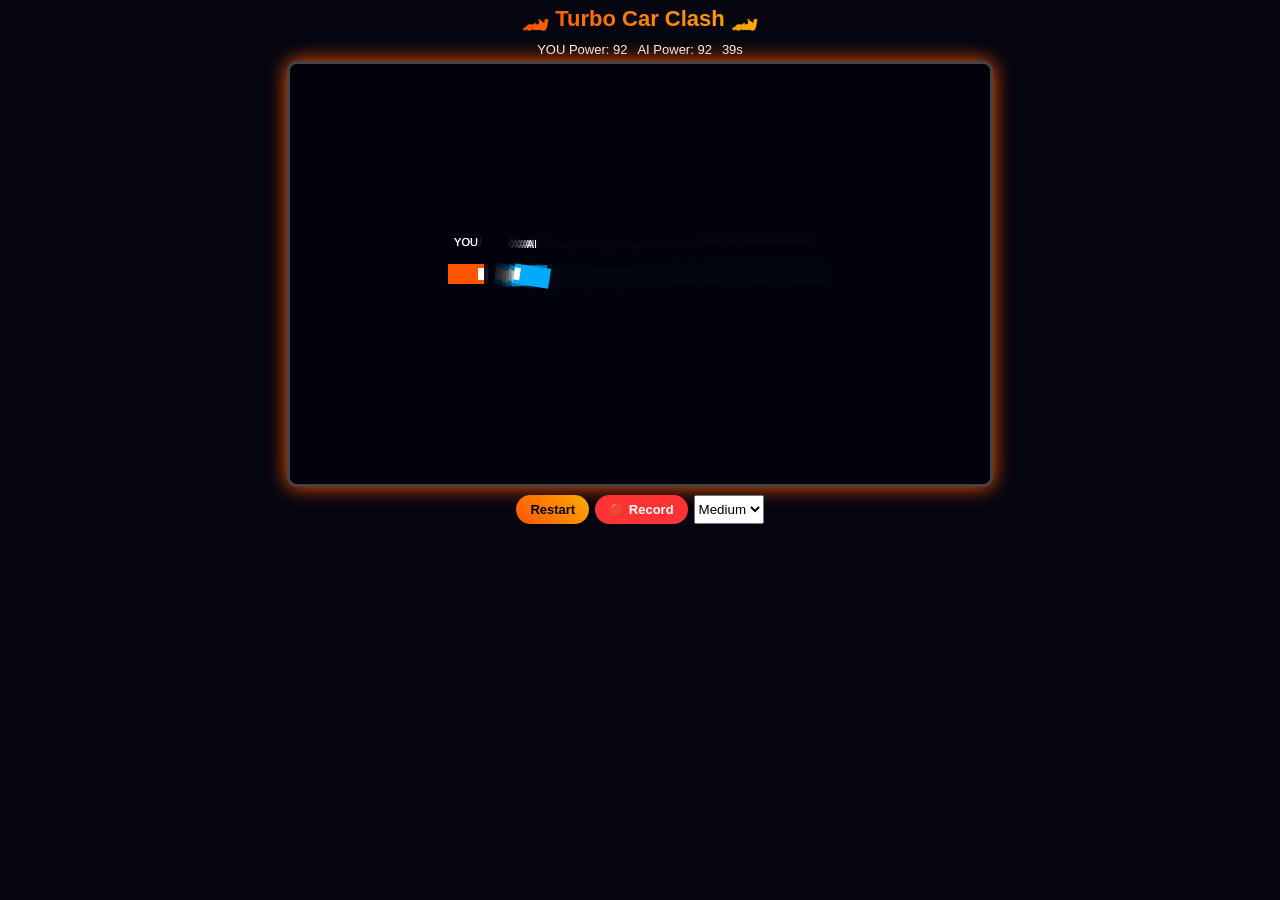
<file: car_clash.html>
<!DOCTYPE html>
<html lang="en">
<head>
<meta charset="UTF-8">
<meta name="viewport" content="width=device-width, initial-scale=1.0, user-scalable=no">
<title>Turbo Car Clash</title>
<style>
  *{margin:0;padding:0;box-sizing:border-box}
  body{background:#050510;color:#fff;font-family:Arial,sans-serif;display:flex;flex-direction:column;align-items:center;min-height:100vh;overflow:hidden;touch-action:none}
  h1{margin:6px 0;background:linear-gradient(90deg,#ff5500,#ffaa00);-webkit-background-clip:text;-webkit-text-fill-color:transparent;font-size:22px}
  #info{display:flex;gap:10px;margin:4px;font-size:13px;flex-wrap:wrap;justify-content:center}
  canvas{border:3px solid #444;border-radius:10px;box-shadow:0 0 20px #ff5500;background:#111;max-width:100%;touch-action:none}
  .controls{margin-top:8px;display:flex;gap:6px;flex-wrap:wrap;justify-content:center}
  button{padding:7px 14px;font-size:13px;background:linear-gradient(45deg,#ff5500,#ffaa00);border:none;border-radius:16px;color:#000;font-weight:bold;cursor:pointer}
  #recordBtn{background:#ff3333;color:#fff}
</style>
</head>
<body>
<h1>🏎️ Turbo Car Clash 🏎️</h1>
<div id="info"><div>YOU Power: <span id="py">100</span></div><div>AI Power: <span id="pa">100</span></div><div id="timer">40s</div></div>
<canvas id="g" width="700" height="420"></canvas>
<div class="controls">
  <button onclick="init()">Restart</button>
  <button id="recordBtn" onclick="toggleRec()">🔴 Record</button>
  <select id="size" onchange="resize()"><option value="500x300">Small</option><option value="700x420" selected>Medium</option><option value="900x540">Large</option></select>
</div>
<script>
const cv=document.getElementById('g'),ctx=cv.getContext('2d');
let W=cv.width,H=cv.height,you,ai,time=40,over=false,lt=Date.now(),rec=false,mr=null,chunks=[];
function car(x,y,c,isP){return{x,y,vx:0,vy:0,ang:0,spd:0,pow:100,c,isP,r:22}}
function init(){
  you=car(180,H/2,'#ff5500',true);ai=car(520,H/2,'#00aaff',false);
  time=40;over=false;document.getElementById('timer').textContent='40s';
  document.getElementById('py').textContent='100';document.getElementById('pa').textContent='100';
  lt=Date.now();
}
function bounce(b){
  if(b.x-b.r<0||b.x+b.r>W){b.vx*=-0.7;b.pow-=4;if(b.x-b.r<0)b.x=b.r;else b.x=W-b.r}
  if(b.y-b.r<0||b.y+b.r>H){b.vy*=-0.7;b.pow-=4;if(b.y-b.r<0)b.y=b.r;else b.y=H-b.r}
  b.pow=Math.max(0,b.pow);
}
function update(){
  if(over)return;
  const now=Date.now();
  if(now-lt>1000){time--;lt=now;document.getElementById('timer').textContent=time+'s';if(time<=0)over=true}
  if(keys['ArrowUp']||keys['w'])you.spd+=0.15;
  if(keys['ArrowDown']||keys['s'])you.spd-=0.12;
  if(keys['ArrowLeft']||keys['a'])you.ang-=0.06;
  if(keys['ArrowRight']||keys['d'])you.ang+=0.06;
  you.spd*=0.98;you.vx=Math.cos(you.ang)*you.spd*3;you.vy=Math.sin(you.ang)*you.spd*3;
  const dx=you.x-ai.x,dy=you.y-ai.y;
  ai.ang=Math.atan2(dy,dx)+ (Math.random()-0.5)*0.3;
  ai.spd=Math.min(ai.spd+0.08,2.2);
  ai.vx=Math.cos(ai.ang)*ai.spd*3;ai.vy=Math.sin(ai.ang)*ai.spd*3;
  [you,ai].forEach(b=>{b.x+=b.vx;b.y+=b.vy;bounce(b)});
  const dist=Math.hypot(you.x-ai.x,you.y-ai.y);
  if(dist<you.r+ai.r){
    const nx=(ai.x-you.x)/dist,ny=(ai.y-you.y)/dist;
    you.x-=nx*4;ai.x+=nx*4;
    you.pow-=8;ai.pow-=8;
    you.spd*=-0.6;ai.spd*=-0.6;
  }
  document.getElementById('py').textContent=Math.round(you.pow);
  document.getElementById('pa').textContent=Math.round(ai.pow);
  if(you.pow<=0||ai.pow<=0)over=true;
}
function draw(){
  ctx.fillStyle='rgba(5,5,16,0.3)';ctx.fillRect(0,0,W,H);
  [you,ai].forEach(b=>{
    ctx.save();ctx.translate(b.x,b.y);ctx.rotate(b.ang);
    ctx.fillStyle=b.c;ctx.fillRect(-18,-10,36,20);
    ctx.fillStyle='#fff';ctx.fillRect(12,-6,6,12);
    ctx.restore();
    ctx.fillStyle='#fff';ctx.font='11px Arial';ctx.textAlign='center';ctx.fillText(b.isP?'YOU':'AI',b.x,b.y-28);
  });
}
function loop(){update();draw();requestAnimationFrame(loop)}
const keys={};
document.addEventListener('keydown',e=>keys[e.key]=true);
document.addEventListener('keyup',e=>keys[e.key]=false);
function resize(){const [w,h]=document.getElementById('size').value.split('x').map(Number);cv.width=w;cv.height=h;W=w;H=h;init()}
async function toggleRec(){
  const btn=document.getElementById('recordBtn');
  if(!rec){try{const stream=cv.captureStream(30);mr=new MediaRecorder(stream,{mimeType:'video/webm'});chunks=[];mr.ondataavailable=e=>{if(e.data.size)chunks.push(e.data)};mr.onstop=()=>{const a=document.createElement('a');a.href=URL.createObjectURL(new Blob(chunks,{type:'video/webm'}));a.download='car_clash.webm';a.click()};mr.start();rec=true;btn.textContent='⏹️ Stop';btn.style.background='#ffaa00'}catch(e){alert('Chrome Android best')}}else{mr.stop();rec=false;btn.textContent='🔴 Record';btn.style.background='#ff3333'}
}
init();loop();
</script>
</body>
</html>
</file>
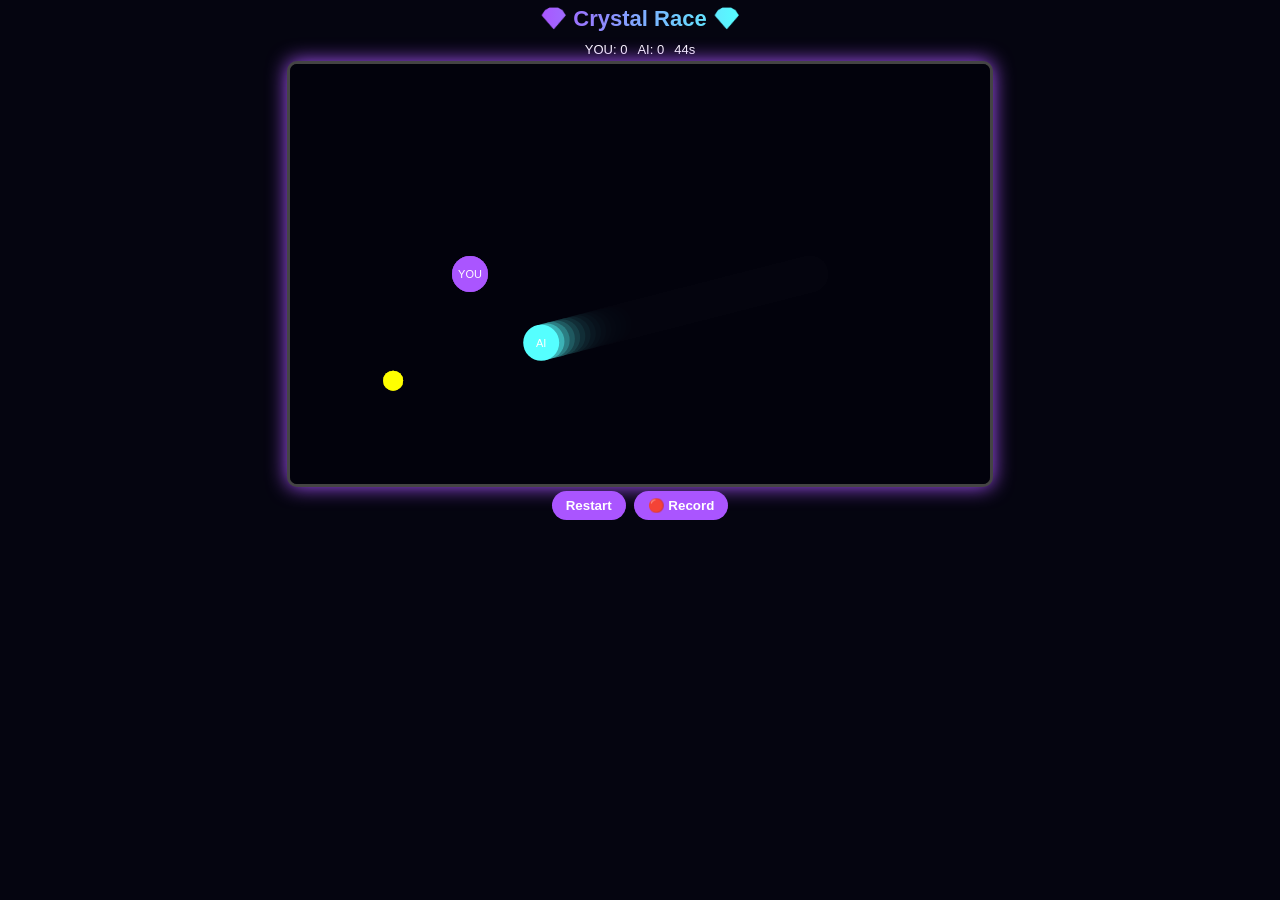
<file: crystal_race.html>
<!DOCTYPE html>
<html lang="en"><head><meta charset="UTF-8"><meta name="viewport" content="width=device-width,initial-scale=1,user-scalable=no"><title>Crystal Race</title>
<style>*{margin:0;padding:0;box-sizing:border-box}body{background:#050510;color:#fff;font-family:Arial;display:flex;flex-direction:column;align-items:center;min-height:100vh;overflow:hidden;touch-action:none}h1{margin:6px 0;background:linear-gradient(90deg,#aa55ff,#55ffff);-webkit-background-clip:text;-webkit-text-fill-color:transparent;font-size:22px}#info{display:flex;gap:10px;margin:4px;font-size:13px}canvas{border:3px solid #444;border-radius:10px;box-shadow:0 0 20px #aa55ff;background:#111;max-width:100%}button{padding:7px 14px;margin:4px;background:#aa55ff;color:#fff;border:none;border-radius:16px;font-weight:bold;cursor:pointer}</style></head>
<body><h1>💎 Crystal Race 💎</h1><div id="info"><div>YOU: <span id="sy">0</span></div><div>AI: <span id="sa">0</span></div><div id="t">45s</div></div>
<canvas id="g" width="700" height="420"></canvas>
<div><button onclick="init()">Restart</button><button id="rec" onclick="tog()">🔴 Record</button></div>
<script>
const cv=document.getElementById('g'),ctx=cv.getContext('2d');let W=700,H=420,y,a,crys=[],t=45,o=false,lt=Date.now(),rec=false,mr,ch=[];
function pl(x,y,c,p){return{x,y,vx:0,vy:0,sc:0,c,p,r:18}}
function init(){y=pl(180,H/2,'#aa55ff',true);a=pl(520,H/2,'#55ffff',false);crys=[];t=45;o=false;lt=Date.now();spawn()}
function spawn(){if(crys.length<5&&!o)crys.push({x:40+Math.random()*(W-80),y:40+Math.random()*(H-80),life:200});if(!o)setTimeout(spawn,1200)}
function up(){if(o)return;const n=Date.now();if(n-lt>1000){t--;lt=n;document.getElementById('t').textContent=t+'s';if(t<=0)o=true}
  if(keys['a'])y.vx-=0.4;if(keys['d'])y.vx+=0.4;if(keys['w'])y.vy-=0.4;if(keys['s'])y.vy+=0.4;
  if(crys.length){const n=crys.reduce((x,y)=>Math.hypot(x.x-a.x,x.y-a.y)<Math.hypot(y.x-a.x,y.y-a.y)?x:y);const ang=Math.atan2(n.y-a.y,n.x-a.x);a.vx+=Math.cos(ang)*0.35;a.vy+=Math.sin(ang)*0.35}
  [y,a].forEach(b=>{b.vx*=0.94;b.vy*=0.94;b.x+=b.vx;b.y+=b.vy;b.x=Math.max(b.r,Math.min(W-b.r,b.x));b.y=Math.max(b.r,Math.min(H-b.r,b.y))});
  crys=crys.filter(c=>{c.life--;[y,a].forEach(b=>{if(Math.hypot(b.x-c.x,b.y-c.y)<b.r+12){b.sc+=10;c.life=0}});return c.life>0});
  document.getElementById('sy').textContent=y.sc;document.getElementById('sa').textContent=a.sc;
}
function dr(){ctx.fillStyle='rgba(5,5,16,0.3)';ctx.fillRect(0,0,W,H);crys.forEach(c=>{ctx.fillStyle='#ffff00';ctx.beginPath();ctx.arc(c.x,c.y,10,0,Math.PI*2);ctx.fill()});[y,a].forEach(b=>{ctx.fillStyle=b.c;ctx.beginPath();ctx.arc(b.x,b.y,b.r,0,Math.PI*2);ctx.fill();ctx.fillStyle='#fff';ctx.font='11px Arial';ctx.textAlign='center';ctx.fillText(b.p?'YOU':'AI',b.x,b.y+4)})}
function lp(){up();dr();requestAnimationFrame(lp)}
const keys={};document.addEventListener('keydown',e=>keys[e.key.toLowerCase()]=true);document.addEventListener('keyup',e=>keys[e.key.toLowerCase()]=false);
async function tog(){const b=document.getElementById('rec');if(!rec){try{mr=new MediaRecorder(cv.captureStream(30),{mimeType:'video/webm'});ch=[];mr.ondataavailable=e=>{if(e.data.size)ch.push(e.data)};mr.onstop=()=>{const a=document.createElement('a');a.href=URL.createObjectURL(new Blob(ch,{type:'video/webm'}));a.download='crystal.webm';a.click()};mr.start();rec=true;b.textContent='⏹️'}catch(e){alert('Chrome')}}else{mr.stop();rec=false;b.textContent='🔴 Record'}}
init();lp();
</script></body></html>
</file>
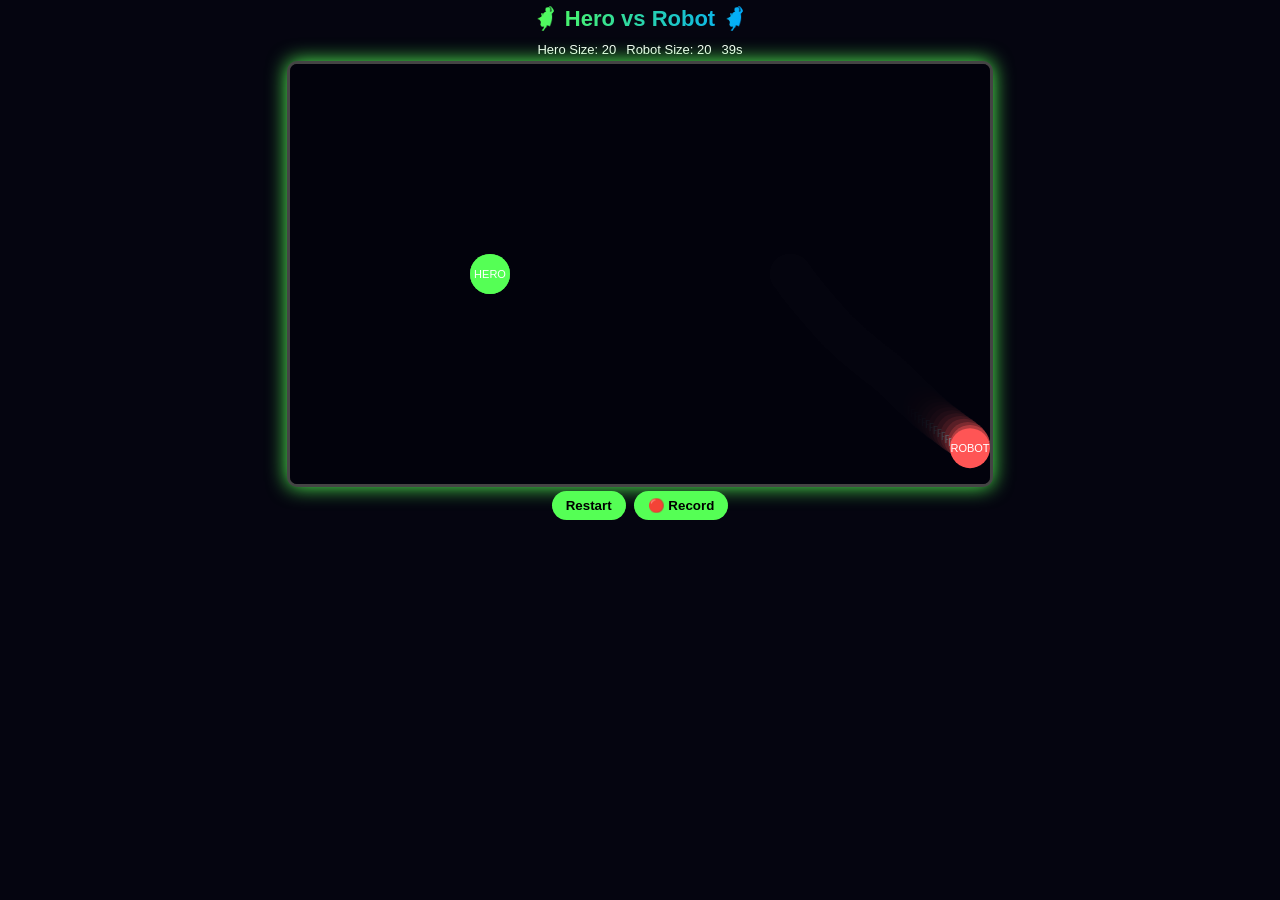
<file: hero_clash.html>
<!DOCTYPE html>
<html lang="en"><head><meta charset="UTF-8"><meta name="viewport" content="width=device-width,initial-scale=1,user-scalable=no"><title>Hero vs Robot</title>
<style>*{margin:0;padding:0;box-sizing:border-box}body{background:#050510;color:#fff;font-family:Arial;display:flex;flex-direction:column;align-items:center;min-height:100vh;overflow:hidden;touch-action:none}h1{margin:6px 0;background:linear-gradient(90deg,#55ff55,#00aaff);-webkit-background-clip:text;-webkit-text-fill-color:transparent;font-size:22px}#info{display:flex;gap:10px;margin:4px;font-size:13px}canvas{border:3px solid #444;border-radius:10px;box-shadow:0 0 20px #55ff55;background:#111;max-width:100%}button{padding:7px 14px;margin:4px;background:#55ff55;color:#000;border:none;border-radius:16px;font-weight:bold;cursor:pointer}</style></head>
<body><h1>🦸 Hero vs Robot 🦸</h1><div id="info"><div>Hero Size: <span id="sh">20</span></div><div>Robot Size: <span id="sr">20</span></div><div id="t">40s</div></div>
<canvas id="g" width="700" height="420"></canvas>
<div><button onclick="init()">Restart</button><button id="rec" onclick="tog()">🔴 Record</button></div>
<script>
const cv=document.getElementById('g'),ctx=cv.getContext('2d');let W=700,H=420,h,r,t=40,o=false,lt=Date.now(),rec=false,mr,ch=[];
function ent(x,y,c,p){return{x,y,vx:0,vy:0,sz:20,c,p}}
function init(){h=ent(200,H/2,'#55ff55',true);r=ent(500,H/2,'#ff5555',false);t=40;o=false;lt=Date.now()}
function up(){if(o)return;const n=Date.now();if(n-lt>1000){t--;lt=n;document.getElementById('t').textContent=t+'s';if(t<=0)o=true}
  if(keys['a'])h.vx-=0.4;if(keys['d'])h.vx+=0.4;if(keys['w'])h.vy-=0.4;if(keys['s'])h.vy+=0.4;
  const dx=h.x-r.x,dy=h.y-r.y;r.vx+=(dx>0?-0.3:0.3)+(Math.random()-0.5)*0.5;r.vy+=(dy>0?-0.3:0.3)+(Math.random()-0.5)*0.5;
  [h,r].forEach(b=>{b.vx*=0.92;b.vy*=0.92;b.x+=b.vx;b.y+=b.vy;b.x=Math.max(b.sz,Math.min(W-b.sz,b.x));b.y=Math.max(b.sz,Math.min(H-b.sz,b.y))});
  const d=Math.hypot(h.x-r.x,h.y-r.y);if(d<h.sz+r.sz){if(h.sz>r.sz)h.sz+=1.5;else r.sz+=1.5;h.vx*=-0.8;r.vx*=-0.8;h.vy*=-0.8;r.vy*=-0.8}
  document.getElementById('sh').textContent=Math.round(h.sz);document.getElementById('sr').textContent=Math.round(r.sz);
}
function dr(){ctx.fillStyle='rgba(5,5,16,0.3)';ctx.fillRect(0,0,W,H);[h,r].forEach(b=>{ctx.fillStyle=b.c;ctx.beginPath();ctx.arc(b.x,b.y,b.sz,0,Math.PI*2);ctx.fill();ctx.fillStyle='#fff';ctx.font='11px Arial';ctx.textAlign='center';ctx.fillText(b.p?'HERO':'ROBOT',b.x,b.y+4)})}
function lp(){up();dr();requestAnimationFrame(lp)}
const keys={};document.addEventListener('keydown',e=>keys[e.key.toLowerCase()]=true);document.addEventListener('keyup',e=>keys[e.key.toLowerCase()]=false);
async function tog(){const b=document.getElementById('rec');if(!rec){try{mr=new MediaRecorder(cv.captureStream(30),{mimeType:'video/webm'});ch=[];mr.ondataavailable=e=>{if(e.data.size)ch.push(e.data)};mr.onstop=()=>{const a=document.createElement('a');a.href=URL.createObjectURL(new Blob(ch,{type:'video/webm'}));a.download='hero.webm';a.click()};mr.start();rec=true;b.textContent='⏹️'}catch(e){alert('Chrome')}}else{mr.stop();rec=false;b.textContent='🔴 Record'}}
init();lp();
</script></body></html>
</file>
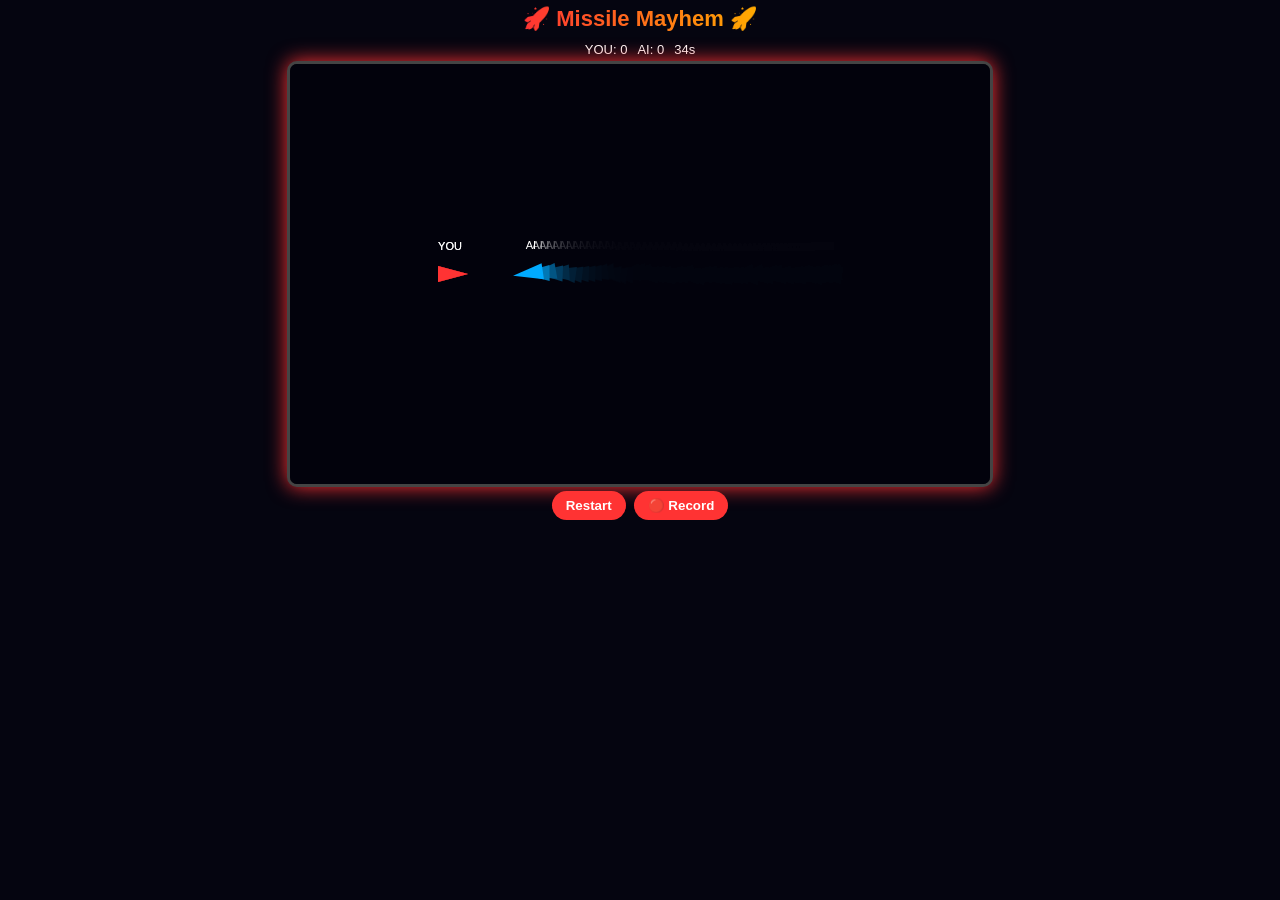
<file: missile_mayhem.html>
<!DOCTYPE html>
<html lang="en"><head><meta charset="UTF-8"><meta name="viewport" content="width=device-width,initial-scale=1,user-scalable=no"><title>Missile Mayhem</title>
<style>*{margin:0;padding:0;box-sizing:border-box}body{background:#050510;color:#fff;font-family:Arial;display:flex;flex-direction:column;align-items:center;min-height:100vh;overflow:hidden;touch-action:none}h1{margin:6px 0;background:linear-gradient(90deg,#ff3333,#ffaa00);-webkit-background-clip:text;-webkit-text-fill-color:transparent;font-size:22px}#info{display:flex;gap:10px;margin:4px;font-size:13px}canvas{border:3px solid #444;border-radius:10px;box-shadow:0 0 20px #ff3333;background:#111;max-width:100%}button{padding:7px 14px;margin:4px;background:#ff3333;color:#fff;border:none;border-radius:16px;font-weight:bold;cursor:pointer}</style></head>
<body><h1>🚀 Missile Mayhem 🚀</h1><div id="info"><div>YOU: <span id="sy">0</span></div><div>AI: <span id="sa">0</span></div><div id="t">35s</div></div>
<canvas id="g" width="700" height="420"></canvas>
<div><button onclick="init()">Restart</button><button id="rec" onclick="tog()">🔴 Record</button></div>
<script>
const cv=document.getElementById('g'),ctx=cv.getContext('2d');let W=700,H=420,y,a,t=35,o=false,lt=Date.now(),r=false,mr,ch=[];
function m(x,y,c,p){return{x,y,vx:0,vy:0,ang:0,sc:0,c,p,r:16}}
function init(){y=m(160,H/2,'#ff3333',true);a=m(540,H/2,'#00aaff',false);t=35;o=false;lt=Date.now()}
function up(){if(o)return;const n=Date.now();if(n-lt>1000){t--;lt=n;document.getElementById('t').textContent=t+'s';if(t<=0)o=true}
  if(keys['ArrowLeft'])y.ang-=0.08;if(keys['ArrowRight'])y.ang+=0.08;if(keys['ArrowUp']){y.vx+=Math.cos(y.ang)*0.4;y.vy+=Math.sin(y.ang)*0.4}
  a.ang=Math.atan2(y.y-a.y,y.x-a.x)+(Math.random()-0.5)*0.4;a.vx+=Math.cos(a.ang)*0.3;a.vy+=Math.sin(a.ang)*0.3;
  [y,a].forEach(b=>{b.vx*=0.96;b.vy*=0.96;b.x+=b.vx;b.y+=b.vy;if(b.x<20||b.x>W-20)b.vx*=-0.8;if(b.y<20||b.y>H-20)b.vy*=-0.8;b.x=Math.max(20,Math.min(W-20,b.x));b.y=Math.max(20,Math.min(H-20,b.y))});
  const d=Math.hypot(y.x-a.x,y.y-a.y);if(d<40){y.sc+=5;a.sc+=5;y.vx*=-0.7;a.vx*=-0.7;y.vy*=-0.7;a.vy*=-0.7}
  document.getElementById('sy').textContent=y.sc;document.getElementById('sa').textContent=a.sc;
}
function dr(){ctx.fillStyle='rgba(5,5,16,0.3)';ctx.fillRect(0,0,W,H);[y,a].forEach(b=>{ctx.save();ctx.translate(b.x,b.y);ctx.rotate(b.ang);ctx.fillStyle=b.c;ctx.beginPath();ctx.moveTo(18,0);ctx.lineTo(-12,-8);ctx.lineTo(-12,8);ctx.fill();ctx.restore();ctx.fillStyle='#fff';ctx.font='11px Arial';ctx.textAlign='center';ctx.fillText(b.p?'YOU':'AI',b.x,b.y-24)})}
function lp(){up();dr();requestAnimationFrame(lp)}
const keys={};document.addEventListener('keydown',e=>keys[e.key]=true);document.addEventListener('keyup',e=>keys[e.key]=false);
async function tog(){const b=document.getElementById('rec');if(!r){try{mr=new MediaRecorder(cv.captureStream(30),{mimeType:'video/webm'});ch=[];mr.ondataavailable=e=>{if(e.data.size)ch.push(e.data)};mr.onstop=()=>{const a=document.createElement('a');a.href=URL.createObjectURL(new Blob(ch,{type:'video/webm'}));a.download='missile.webm';a.click()};mr.start();r=true;b.textContent='⏹️'}catch(e){alert('Chrome')}}else{mr.stop();r=false;b.textContent='🔴 Record'}}
init();lp();
</script></body></html>
</file>
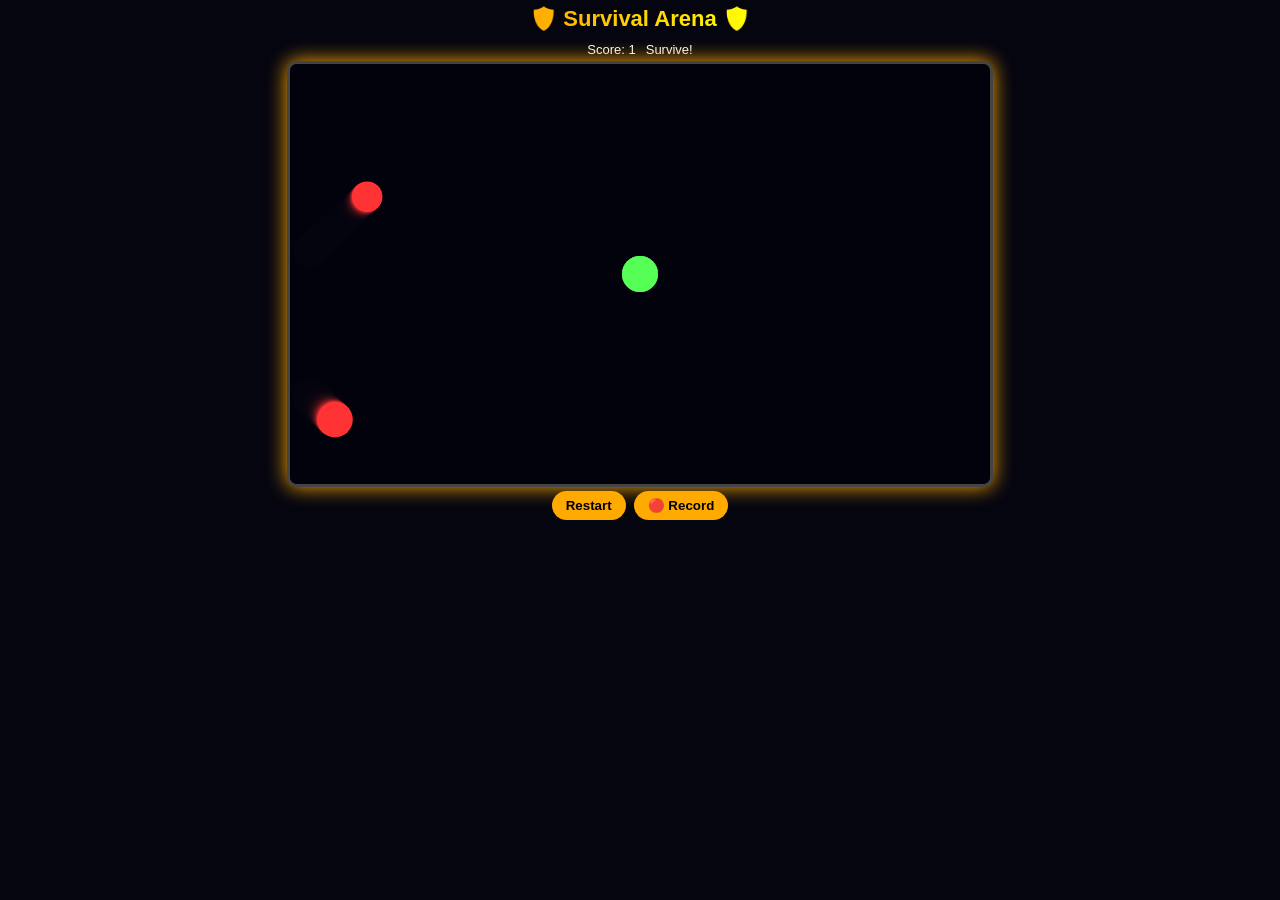
<file: survival.html>
<!DOCTYPE html>
<html lang="en"><head><meta charset="UTF-8"><meta name="viewport" content="width=device-width,initial-scale=1,user-scalable=no"><title>Survival Arena</title>
<style>*{margin:0;padding:0;box-sizing:border-box}body{background:#050510;color:#fff;font-family:Arial;display:flex;flex-direction:column;align-items:center;min-height:100vh;overflow:hidden;touch-action:none}h1{margin:6px 0;background:linear-gradient(90deg,#ffaa00,#ffff00);-webkit-background-clip:text;-webkit-text-fill-color:transparent;font-size:22px}#info{display:flex;gap:10px;margin:4px;font-size:13px}canvas{border:3px solid #444;border-radius:10px;box-shadow:0 0 20px #ffaa00;background:#111;max-width:100%}button{padding:7px 14px;margin:4px;background:#ffaa00;color:#000;border:none;border-radius:16px;font-weight:bold;cursor:pointer}</style></head>
<body><h1>🛡️ Survival Arena 🛡️</h1><div id="info"><div>Score: <span id="sc">0</span></div><div id="t">Survive!</div></div>
<canvas id="g" width="700" height="420"></canvas>
<div><button onclick="init()">Restart</button><button id="rec" onclick="tog()">🔴 Record</button></div>
<script>
const cv=document.getElementById('g'),ctx=cv.getContext('2d');let W=700,H=420,p,enemies=[],score=0,o=false,lt=Date.now(),rec=false,mr,ch=[];
function init(){p={x:W/2,y:H/2,vx:0,vy:0,r:18};enemies=[];score=0;o=false;lt=Date.now();spawnE()}
function spawnE(){if(!o&&enemies.length<8)enemies.push({x:Math.random()<0.5?20:W-20,y:40+Math.random()*(H-80),vx:(Math.random()-0.5)*3,vy:(Math.random()-0.5)*3,r:12+Math.random()*8});if(!o)setTimeout(spawnE,800)}
function up(){if(o)return;const n=Date.now();if(n-lt>1000){score++;lt=n;document.getElementById('sc').textContent=score}
  if(keys['a'])p.vx-=0.5;if(keys['d'])p.vx+=0.5;if(keys['w'])p.vy-=0.5;if(keys['s'])p.vy+=0.5;
  p.vx*=0.92;p.vy*=0.92;p.x+=p.vx;p.y+=p.vy;p.x=Math.max(p.r,Math.min(W-p.r,p.x));p.y=Math.max(p.r,Math.min(H-p.r,p.y));
  enemies.forEach(e=>{e.x+=e.vx;e.y+=e.vy;if(e.x<20||e.x>W-20)e.vx*=-1;if(e.y<20||e.y>H-20)e.vy*=-1;if(Math.hypot(e.x-p.x,e.y-p.y)<e.r+p.r)o=true});
}
function dr(){ctx.fillStyle='rgba(5,5,16,0.3)';ctx.fillRect(0,0,W,H);ctx.fillStyle='#55ff55';ctx.beginPath();ctx.arc(p.x,p.y,p.r,0,Math.PI*2);ctx.fill();enemies.forEach(e=>{ctx.fillStyle='#ff3333';ctx.beginPath();ctx.arc(e.x,e.y,e.r,0,Math.PI*2);ctx.fill()});if(o){ctx.fillStyle='rgba(0,0,0,0.7)';ctx.fillRect(0,0,W,H);ctx.fillStyle='#fff';ctx.font='30px Arial';ctx.textAlign='center';ctx.fillText('Game Over! Score: '+score,W/2,H/2)}}
function lp(){up();dr();requestAnimationFrame(lp)}
const keys={};document.addEventListener('keydown',e=>keys[e.key.toLowerCase()]=true);document.addEventListener('keyup',e=>keys[e.key.toLowerCase()]=false);
async function tog(){const b=document.getElementById('rec');if(!rec){try{mr=new MediaRecorder(cv.captureStream(30),{mimeType:'video/webm'});ch=[];mr.ondataavailable=e=>{if(e.data.size)ch.push(e.data)};mr.onstop=()=>{const a=document.createElement('a');a.href=URL.createObjectURL(new Blob(ch,{type:'video/webm'}));a.download='survival.webm';a.click()};mr.start();rec=true;b.textContent='⏹️'}catch(e){alert('Chrome')}}else{mr.stop();rec=false;b.textContent='🔴 Record'}}
init();lp();
</script></body></html>
</file>
<file: akhada/styles.css>
:root {
  --bg: #141210;
  --elev: #1c1a17;
  --elev-2: #26231e;
  --fg: #f4f1ea;
  --muted: #a39e94;
  --faint: #6f6a62;
  --line: rgba(244, 241, 234, 0.12);
  --line-strong: rgba(244, 241, 234, 0.22);
  --p1: #9eb0c2;
  --p2: #c4654a;
  --danger: #c4503e;
  --radius-sm: 8px;
  --radius-md: 12px;
  --radius-lg: 20px;
  --font: "Noto Sans Devanagari", "FreeSans", "Nirmala UI", sans-serif;
  --display: "Noto Serif Devanagari", "FreeSerif", "FreeSans", serif;
  --fast: 250ms;
  --quick: 150ms;
  --ease: cubic-bezier(0.22, 1, 0.36, 1);
  color-scheme: dark;
}

* { box-sizing: border-box; }
html, body { height: 100%; margin: 0; }
body {
  background: var(--bg);
  color: var(--fg);
  font-family: var(--font);
  font-size: 16px;
  line-height: 1.45;
  -webkit-tap-highlight-color: transparent;
}
button, input { font: inherit; color: inherit; }
button { cursor: pointer; }
button:disabled { cursor: default; opacity: 0.55; }
#app { height: 100%; }
.screen { height: 100%; overflow: auto; }
.home, .roster, .pick { padding: 28px 16px 40px; }
.wrap { width: min(720px, 100%); margin: 0 auto; }
h1 {
  font-family: var(--display);
  font-weight: 600;
  font-size: clamp(2rem, 1.4rem + 2vw, 3.1rem);
  letter-spacing: -0.03em;
  line-height: 1.1;
  margin: 0 0 8px;
}
h2 { font-size: 1.15rem; font-weight: 600; margin: 0; }
.kicker {
  margin: 0 0 6px;
  color: var(--muted);
  font-size: 0.78rem;
  letter-spacing: 0.12em;
  text-transform: uppercase;
}
.lede { margin: 0 0 20px; color: var(--muted); max-width: 38ch; }
.stack { display: flex; flex-direction: column; gap: 10px; }
.row { display: flex; flex-wrap: wrap; gap: 8px; }
.primary, .ghost, .seg, .act, .preset, .swatch, .chip {
  transition: transform var(--quick) var(--ease), background-color var(--quick) var(--ease), opacity var(--quick) var(--ease);
}
.primary:active, .ghost:active, .act:active, .preset:active, .chip:active { transform: scale(0.98); }
.primary {
  background: var(--fg);
  color: var(--bg);
  border: 0;
  border-radius: 999px;
  min-height: 48px;
  padding: 0 18px;
  font-weight: 600;
}
.ghost {
  background: transparent;
  color: var(--fg);
  border: 1px solid var(--line-strong);
  border-radius: 999px;
  min-height: 44px;
  padding: 0 14px;
}
.ghost[aria-pressed="true"] { background: var(--fg); color: var(--bg); }
.hero {
  width: 100%;
  height: 200px;
  border-radius: var(--radius-lg);
  background: var(--elev);
  display: block;
  margin-bottom: 18px;
}
.panel {
  background: var(--elev);
  border: 1px solid var(--line);
  border-radius: var(--radius-lg);
  padding: 16px;
}
.players { display: grid; gap: 12px; }
@media (min-width: 760px) {
  .players { grid-template-columns: 1fr 1fr; }
}
.label { display: block; font-size: 0.78rem; color: var(--muted); margin: 12px 0 6px; }
input[type="text"] {
  width: 100%;
  min-height: 44px;
  border-radius: var(--radius-sm);
  border: 1px solid var(--line-strong);
  background: var(--bg);
  padding: 0 12px;
}
input:focus, button:focus-visible {
  outline: 2px solid var(--fg);
  outline-offset: 2px;
}
.presets {
  display: flex;
  gap: 8px;
  overflow-x: auto;
  padding-bottom: 4px;
}
.preset {
  flex: 0 0 auto;
  width: 92px;
  border: 1px solid var(--line);
  background: var(--bg);
  border-radius: var(--radius-sm);
  padding: 6px;
  text-align: center;
}
.preset.on { border-color: var(--fg); }
.preset canvas { width: 72px; height: 84px; display: block; margin: 0 auto; }
.preset span { display: block; font-size: 0.72rem; line-height: 1.25; margin-top: 4px; }
.swatches, .chips { display: flex; flex-wrap: wrap; gap: 6px; }
.swatch {
  width: 28px;
  height: 28px;
  border-radius: 999px;
  border: 2px solid transparent;
  padding: 0;
}
.swatch.on { border-color: var(--fg); }
.chip {
  min-height: 36px;
  padding: 0 10px;
  border-radius: 999px;
  border: 1px solid var(--line);
  background: transparent;
  color: var(--muted);
}
.chip.on { background: var(--fg); color: var(--bg); border-color: var(--fg); }
.segs {
  display: flex;
  gap: 4px;
  padding: 4px;
  background: var(--elev-2);
  border-radius: var(--radius-md);
}
.seg {
  flex: 1;
  min-height: 40px;
  border: 0;
  border-radius: var(--radius-sm);
  background: transparent;
  color: var(--muted);
}
.seg.on { background: var(--fg); color: var(--bg); }
.games { display: grid; gap: 8px; }
@media (min-width: 700px) {
  .games { grid-template-columns: 1fr 1fr; }
}
.game {
  text-align: left;
  background: var(--elev);
  border: 1px solid var(--line);
  border-radius: var(--radius-lg);
  padding: 14px;
  color: var(--fg);
}
.game strong { display: block; margin: 4px 0; }
.game p { margin: 0; color: var(--muted); font-size: 0.9rem; }
.game.wide { grid-column: 1 / -1; }
.mark { color: var(--faint); font-size: 0.75rem; letter-spacing: 0.08em; }
.match {
  height: 100%;
  display: flex;
  flex-direction: column;
  min-height: 0;
}
.bar {
  display: flex;
  align-items: center;
  gap: 8px;
  padding: 8px 10px 0;
}
.bar-title { flex: 1; font-weight: 600; font-size: 0.95rem; }
.hudline {
  padding: 4px 12px 0;
  color: var(--muted);
  font-variant-numeric: tabular-nums;
  font-size: 0.92rem;
}
.stage { flex: 1; width: 100%; min-height: 180px; display: block; touch-action: none; }
.controls {
  display: grid;
  grid-template-columns: 1fr 1fr;
  gap: 8px;
  padding: 8px 10px calc(10px + env(safe-area-inset-bottom));
}
.controls.quad { grid-template-columns: 1fr 1fr; }
.controls.zones { grid-template-columns: 1fr 1fr 1fr; }
.act {
  min-height: 64px;
  border-radius: var(--radius-md);
  border: 1px solid var(--line-strong);
  background: var(--elev);
  font-weight: 600;
  touch-action: none;
  user-select: none;
}
.act.p1 { box-shadow: inset 3px 0 0 var(--p1); }
.act.p2 { box-shadow: inset 3px 0 0 var(--p2); }
.hint { margin: 0; padding: 0 12px 8px; color: var(--faint); font-size: 0.78rem; }
.overlay {
  position: fixed;
  inset: 0;
  background: rgba(12, 11, 10, 0.72);
  display: flex;
  align-items: flex-end;
  justify-content: center;
  padding: 16px;
}
.card {
  width: min(480px, 100%);
  background: var(--elev);
  border: 1px solid var(--line);
  border-radius: 28px;
  padding: 20px;
  margin-bottom: 8px;
}
.winname {
  font-family: var(--display);
  font-size: clamp(1.8rem, 1.2rem + 2vw, 2.6rem);
  margin: 0 0 8px;
  line-height: 1.1;
}
.toast {
  position: fixed;
  left: 50%;
  bottom: 24px;
  transform: translateX(-50%);
  background: var(--fg);
  color: var(--bg);
  border-radius: 999px;
  padding: 10px 14px;
  font-size: 0.9rem;
}
@media (prefers-reduced-motion: reduce) {
  .primary, .ghost, .seg, .act, .preset, .swatch, .chip { transition: none; }
}
</file>
